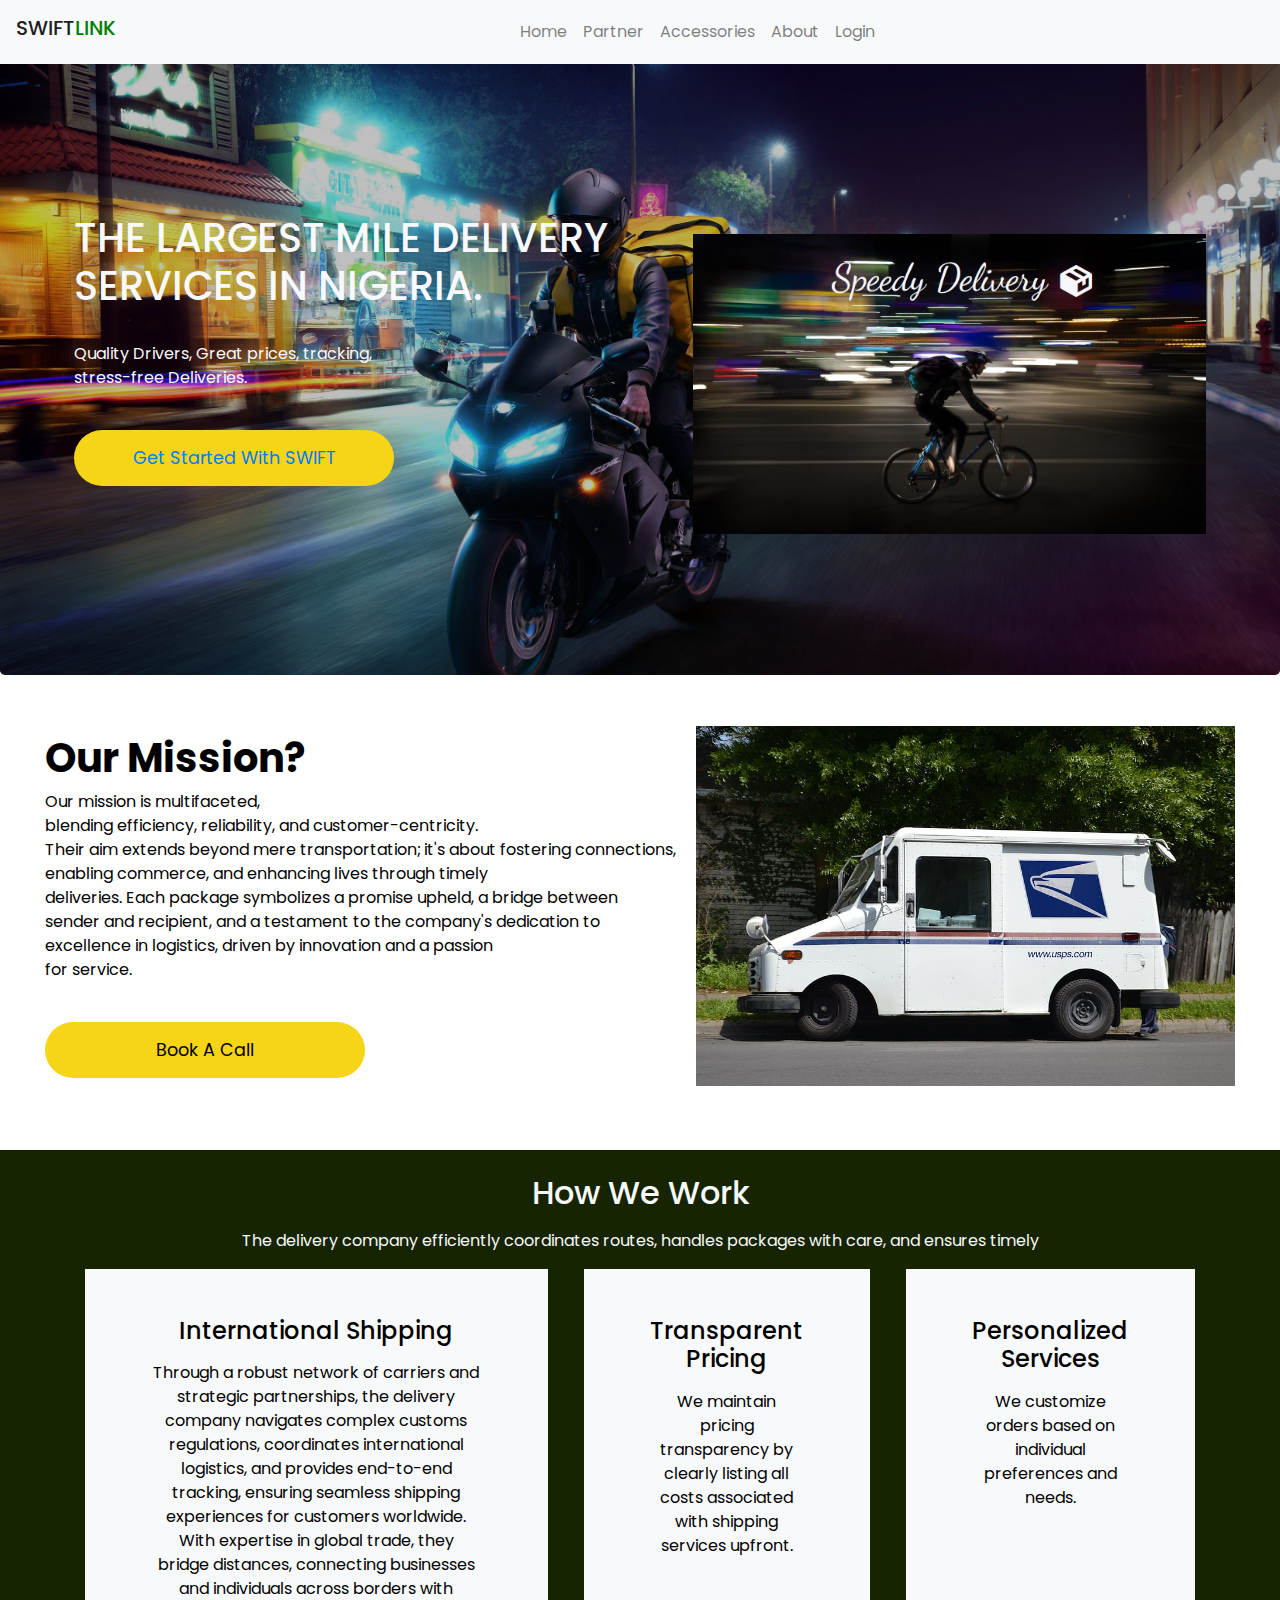
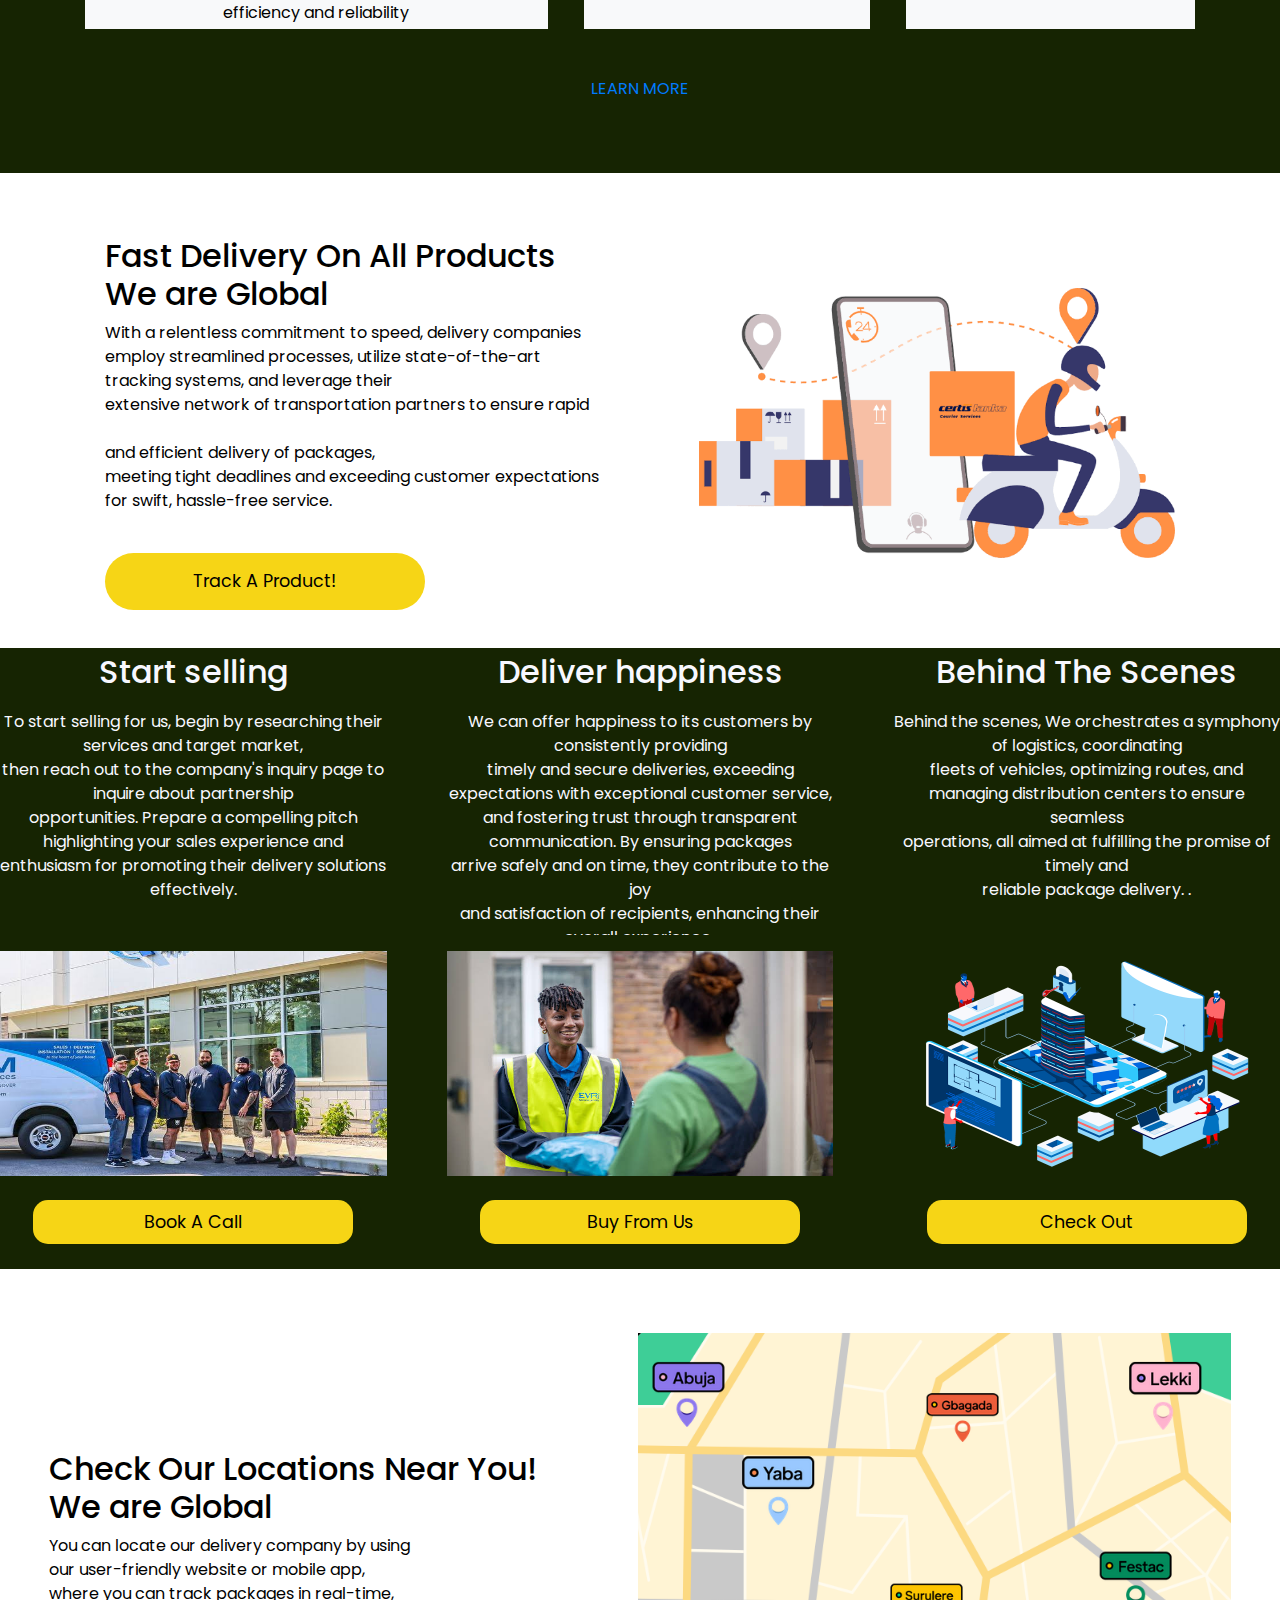
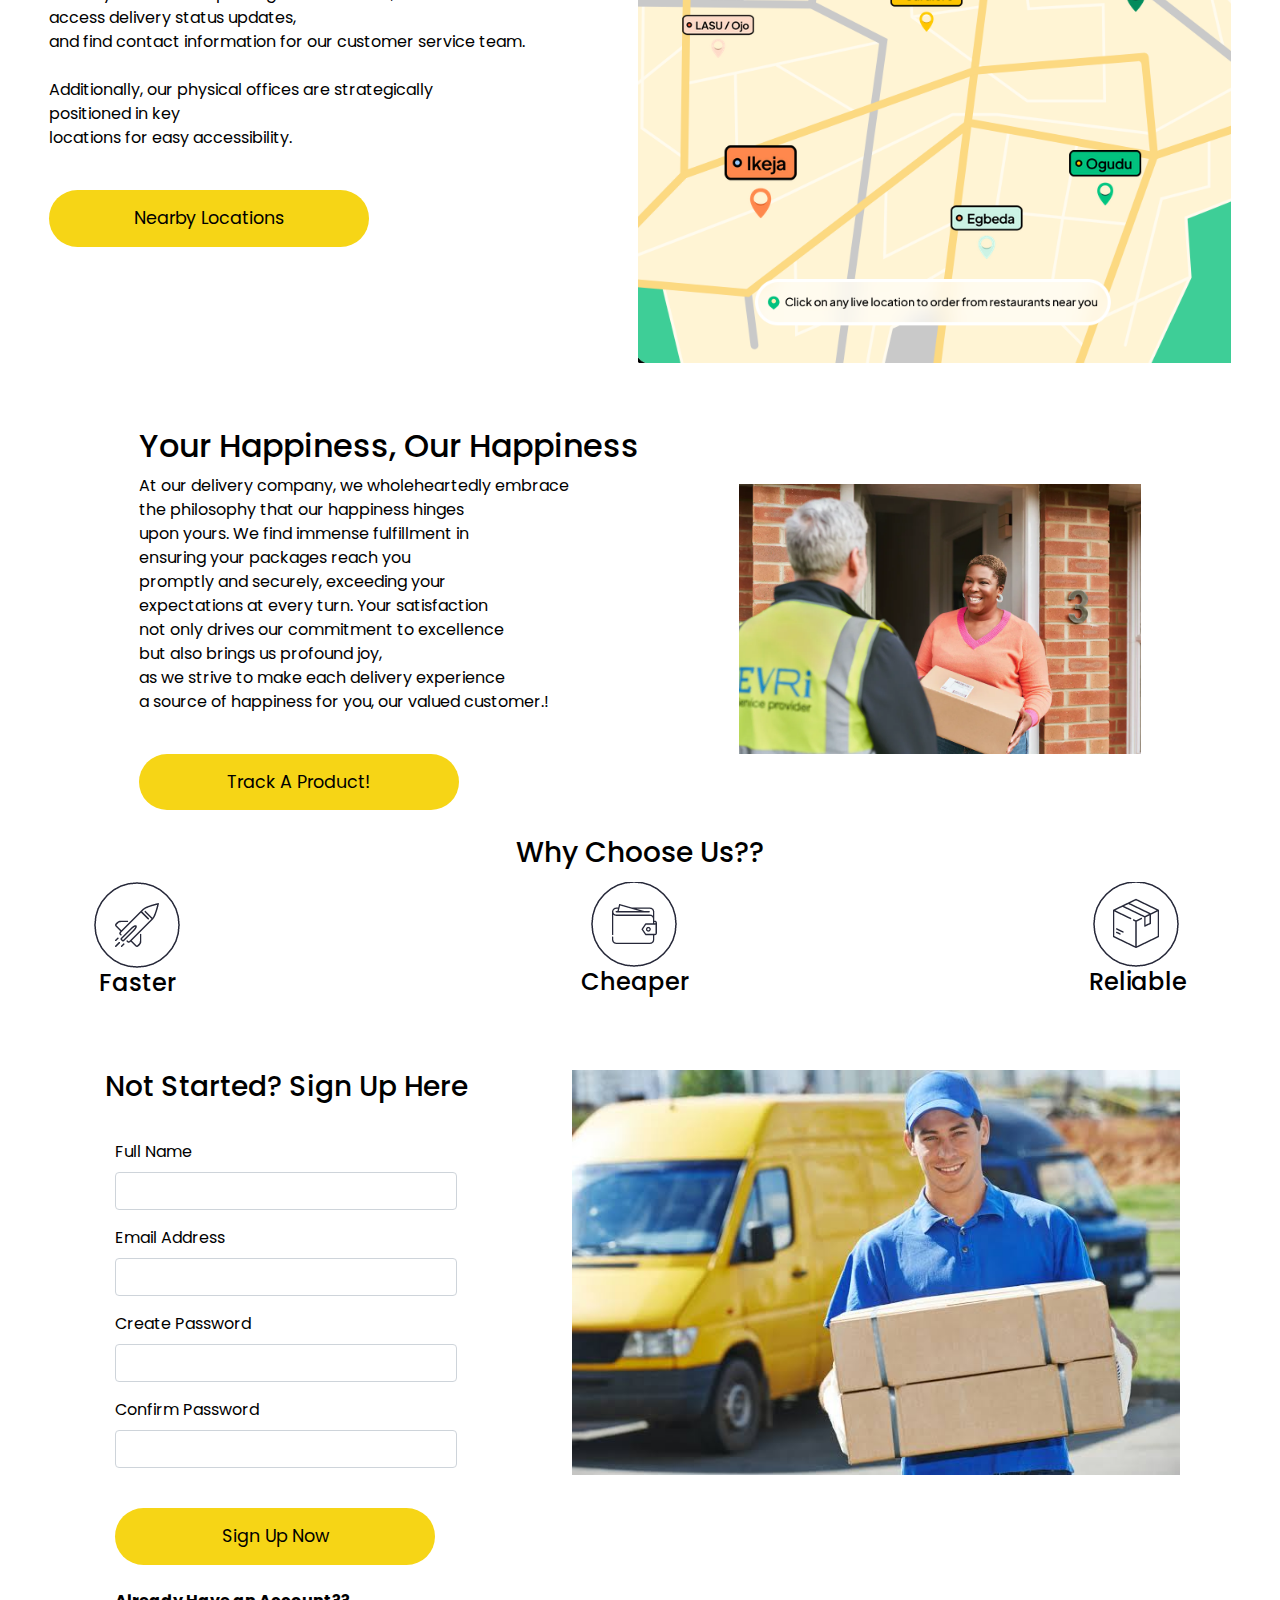
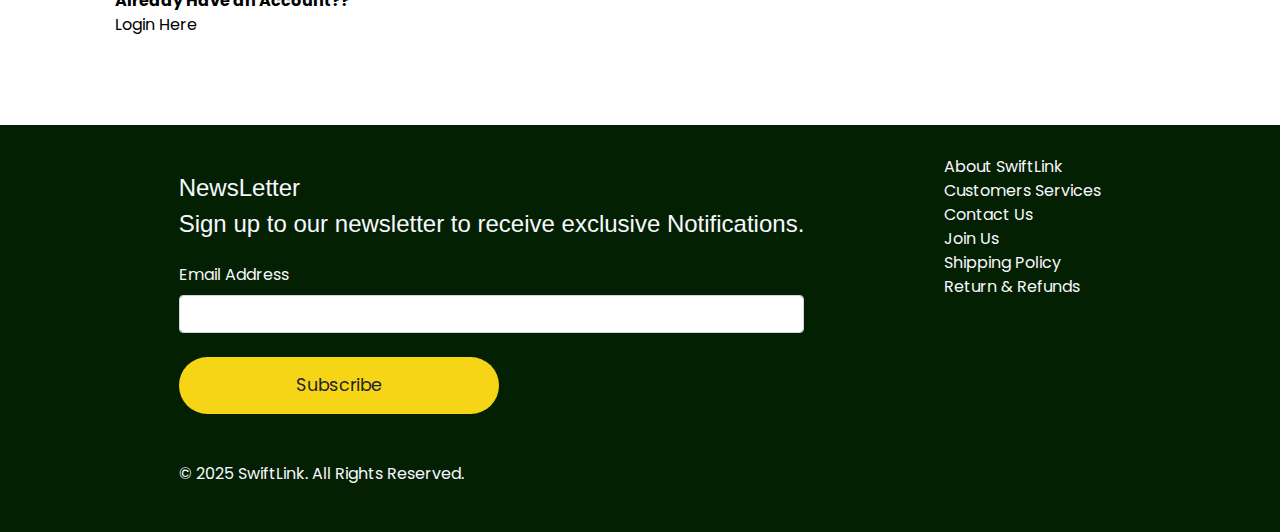
<file: index.html>
<!DOCTYPE html>
<html lang="en">
  <head>
    <meta charset="UTF-8" />
    <meta name="viewport" content="width=device-width, initial-scale=1.0" />
    <link
      rel="stylesheet"
      href="./assets/bootstrap-4.0.0-dist/css/bootstrap.min.css"
    />
    <link rel="stylesheet" href="./assets/css/index.css" />
    <title>SwiftLink</title>

    <style>
      @import url("https://fonts.googleapis.com/css2?family=Poppins:ital,wght@0,100;0,200;0,300;0,400;0,500;0,600;1,100;1,200;1,300;1,400;1,500;1,600&family=Roboto:ital,wght@0,100;0,300;0,400;0,500;1,100;1,300;1,400&display=swap");
    </style>
    <link
      href="https://fonts.googleapis.com/css2?family=Dancing+Script:wght@400;600;700&display=swap"
      rel="stylesheet"
    />
    <link
      rel="stylesheet"
      href="https://cdn.jsdelivr.net/npm/boxicons@latest/css/boxicons.min.css"
    />
    <link
      rel="stylesheet"
      href="https://cdn.jsdelivr.net/npm/swiper@8/swiper-bundle.min.css"
    />
  </head>

  <body>
    <nav class="navbar navbar-expand-md bg-light navbar-light">
      <h3 href="" class="navbar-brand">SWIFT<span class="sack">LINK</span></h3>

      <button
        class="navbar-toggler"
        type="button"
        data-toggle="collapse"
        data-target="#mylinks"
      >
        <span class="navbar-toggler-icon"></span>
      </button>

      <div id="mylinks" class="collapse navbar-collapse justify-content-center">
        <ul class="navbar-nav">
          <li class="nav-item">
            <a href="index.html" class="nav-link">Home</a>
          </li>

          <li class="nav-item">
            <a href="partner.html" class="nav-link">Partner</a>
          </li>

          <li class="nav-item">
            <a href="accesories.html" class="nav-link">Accessories</a>
          </li>

          <li class="nav-item">
            <a href="about.html" class="nav-link">About</a>
          </li>

          <li class="nav-item">
            <a href="login.html" class="nav-link">Login</a>
          </li>
        </ul>
      </div>
    </nav>

    <section class="jumbotron vim" id="delivery">
      <div class="bamaa">
        <h1>
          THE LARGEST MILE DELIVERY <br />
          SERVICES IN NIGERIA.
        </h1>
        <br />
        <p>
          Quality Drivers, Great prices, tracking, <br />
          stress-free Deliveries.
        </p>
        <br />
        <a href="signup.html" class="btn">Get Started With SWIFT</a>
        <!-- <a href="" class="btn2">BOOK A TABLE</a> -->
      </div>
      <div class="img-con">
        <img src="assets/img/truck.jpg" class="ani img-fluid" alt="" />
      </div>
    </section>

    <div class="hero">
      <div class="first">
        <div class="text">
          <h1>
            <b>Our Mission?</b>
          </h1>
          <p>
            Our mission is multifaceted, <br />
            blending efficiency, reliability, and customer-centricity. <br />
            Their aim extends beyond mere transportation; it's about fostering
            connections, <br />
            enabling commerce, and enhancing lives through timely <br />
            deliveries. Each package symbolizes a promise upheld, a bridge
            between <br />sender and recipient, and a testament to the company's
            dedication to <br />
            excellence in logistics, driven by innovation and a passion <br />
            for service.
          </p>
          <br />

          <button class="btn">
            <a href="signup.html">Book A Call</a>
          </button>
        </div>

        <div class="sloth">
          <img src="assets/img/truck1.jpg" alt="" />
        </div>
      </div>
    </div>

    <div class="home">
      <div class="container py-4">
        <div class="text-center text-light">
          <h2>How We Work</h2>

          <p class="my-3">
            The delivery company efficiently coordinates routes, handles
            packages with care, and ensures timely
          </p>
        </div>

        <div class="d-flex place">
          <div class="d-md-block bg-light py-5 text-center work" id="work">
            <p class="h4 mb-3">International Shipping</p>
            <p>
              Through a robust network of carriers and strategic partnerships,
              the delivery company navigates complex customs regulations,
              coordinates international logistics, and provides end-to-end
              tracking, ensuring seamless shipping experiences for customers
              worldwide. With expertise in global trade, they bridge distances,
              connecting businesses and individuals across borders with
              efficiency and reliability
            </p>
          </div>
          <div class="d-md-block bg-light py-5 text-center mx-3 work" id="work">
            <p class="h4 mb-3">Transparent Pricing</p>
            <p>
              We maintain pricing transparency by clearly listing all costs
              associated with shipping services upfront.
            </p>
          </div>
          <div class="d-md-block bg-light py-5 text-center work" id="work">
            <p class="h4 mb-3">Personalized Services</p>
            <p>
              We customize orders based on individual preferences and needs.
            </p>
          </div>
        </div>

        <div class="text-center my-5">
          <a href="about.html">LEARN MORE</a>
        </div>
      </div>
    </div>

    <div class="fast">
      <div class="text">
        <h2>Fast Delivery On All Products <br />We are Global</h2>
        <p>
          With a relentless commitment to speed, delivery companies <br />
          employ streamlined processes, utilize state-of-the-art <br />
          tracking systems, and leverage their <br />
          extensive network of transportation partners to ensure rapid <br />
          <br />

          and efficient delivery of packages, <br />
          meeting tight deadlines and exceeding customer expectations <br />for
          swift, hassle-free service.
        </p>
        <br />

        <button class="btn">
          <a href="signup.html">Track A Product!</a>
        </button>
      </div>

      <div class="dot">
        <img src="assets/img/IMG_1310.PNG" alt="" />
      </div>
    </div>
    <div class="hold">
      <div class="mage">
        <div class="text2">
          <h2>Start selling</h2>
          <p>
            To start selling for us, begin by researching their services and
            target market, <br />
            then reach out to the company's inquiry page to inquire about
            partnership <br />
            opportunities. Prepare a compelling pitch <br />
            highlighting your sales experience and <br />enthusiasm for
            promoting their delivery solutions effectively.
          </p>
        </div>
        <div>
          <img src="assets/img/IMG_1960.JPG" alt="" /><br /><br />
          <button class="btn2 btn">
            <a href="partner.html">Book A Call</a>
          </button>
        </div>
      </div>
      <div class="mage">
        <div class="text2">
          <h2>Deliver happiness</h2>
          <p>
            We can offer happiness to its customers by consistently providing
            <br />
            timely and secure deliveries, exceeding expectations with
            exceptional customer service, <br />
            and fostering trust through transparent communication. By ensuring
            packages <br />arrive safely and on time, they contribute to the joy
            <br />and satisfaction of recipients, enhancing their overall
            experience..
          </p>
        </div>
        <div>
          <img src="assets/img/IMG_1974.JPG" alt="" /><br /><br />
          <button class="btn2 btn">
            <a href="signup.html">Buy From Us</a>
          </button>
        </div>
      </div>

      <div class="mage">
        <div class="text2">
          <h2>Behind The Scenes</h2>
          <p>
            Behind the scenes, We orchestrates a symphony of logistics,
            coordinating <br />fleets of vehicles, optimizing routes, and
            managing distribution centers to ensure seamless <br />
            operations, all aimed at fulfilling the promise of timely and <br />
            reliable package delivery. .
          </p>
        </div>
        <div>
          <img src="assets/img/why-us.png" alt="" /><br /><br />
          <button class="btn2 btn">
            <a href="about.html">Check Out</a>
          </button>
        </div>
      </div>
    </div>
    <div class="fast">
      <div class="text">
        <h2>Check Our Locations Near You! <br />We are Global</h2>
        <p>
          You can locate our delivery company by using <br />
          our user-friendly website or mobile app,<br />
          where you can track packages in real-time, <br />access delivery
          status updates,<br />
          and find contact information for our customer service team. <br />
          <br />

          Additionally, our physical offices are strategically <br />
          positioned in key <br />locations for easy accessibility.
        </p>
        <br />

        <button class="btn">Nearby Locations</button>
      </div>

      <div class="dot1">
        <img src="./assets/img/map.png" alt="" />
      </div>
    </div>

    <div class="fast1">
      <div class="text">
        <h2>Your Happiness, Our Happiness</h2>
        <p>
          At our delivery company, we wholeheartedly embrace <br />
          the philosophy that our happiness hinges <br />
          upon yours. We find immense fulfillment in <br />ensuring your
          packages reach you <br />
          promptly and securely, exceeding your <br />
          expectations at every turn. Your satisfaction <br />
          not only drives our commitment to excellence <br />
          but also brings us profound joy, <br />as we strive to make each
          delivery experience <br />
          a source of happiness for you, our valued customer.!
        </p>
        <br />

        <button class="btn">
          <a href="signup.html">Track A Product!</a>
        </button>
      </div>

      <div class="dot">
        <img src="assets/img/IMG_1973.WEBP" alt="" />
      </div>
    </div>

    <div class="all">
      <h3 class="txt">Why Choose Us??</h3>
      <div class="dunk">
        <div class="don">
          <div>
            <img src="assets/img/fast rocket.png" alt="" />
          </div>
          <div>
            <h4>Faster</h4>
          </div>
        </div>
        <div class="don">
          <div>
            <img src="assets/img/cheaper.png" alt="" />
          </div>
          <div>
            <h4>Cheaper</h4>
          </div>
        </div>
        <div class="don">
          <div>
            <img src="assets/img/reliable.png" alt="" />
          </div>
          <div>
            <h4>Reliable</h4>
          </div>
        </div>
      </div>
    </div>

    <div class="up">
      <div class="sign" id="signup">
        <div class="text1">
          <h3>Not Started? Sign Up Here</h3>
        </div>

        <form action="" class="container" id="form1">
          <div>
            <label for="">Full Name</label>
            <input type="text" class="form-control" />
          </div>
          <div class="mt-3">
            <label for="">Email Address</label>
            <input type="text" class="form-control" />
          </div>
          <div class="mt-3">
            <label for="">Create Password</label>
            <input type="password" class="form-control" />
          </div>
          <div class="mt-3">
            <label for="">Confirm Password</label>
            <input type="password" class="form-control" />
          </div>
          <br />

          <div class="mt-3" id="sgup">
            <div class="sign2">
              <button class="btn" id="heh">
                <a href="signup.html">Sign Up Now</a></button
              ><br /><br />
            </div>

            <strong>Already Have an Account??</strong><br /><span
              ><a href="" style="color: black; text-decoration: none"
                >Login Here</a
              ></span
            >
          </div>
          <br />
        </form>
      </div>
      <img src="./assets/img/IMG_1297.JPG" alt="" />
    </div>
    <footer>
      <div class="news">
        <div class="text7">
          <h4>NewsLetter</h4>
          <h4>Sign up to our newsletter to receive exclusive Notifications.</h4>
        </div>

        <div class="mt-3">
          <label for="">Email Address</label>
          <input type="text" class="form-control" /><br />
        </div>
        <div>
          <button class="btn btn-light">Subscribe</button><br /><br /><br />
          <p class="copy-right">&copy; 2025 SwiftLink. All Rights Reserved.</p>
        </div>
      </div>
      <div class="list">
        <ul>
          <li><a href="about.html">About SwiftLink</a></li>
          <li><a href="signup.html">Customers Services</a></li>
          <li><a href="signup.html">Contact Us</a></li>
          <li><a href="partner.html">Join Us</a></li>
          <li><a href="">Shipping Policy</a></li>
          <li><a href="">Return & Refunds</a></li>
        </ul>
      </div>
    </footer>
    <script src="./assets/bootstrap-4.0.0-dist/js/jquery-3.6.4.min.js"></script>
    <script src="./assets/bootstrap-4.0.0-dist/js/bootstrap.min.js"></script>
  </body>
</html>
</file>
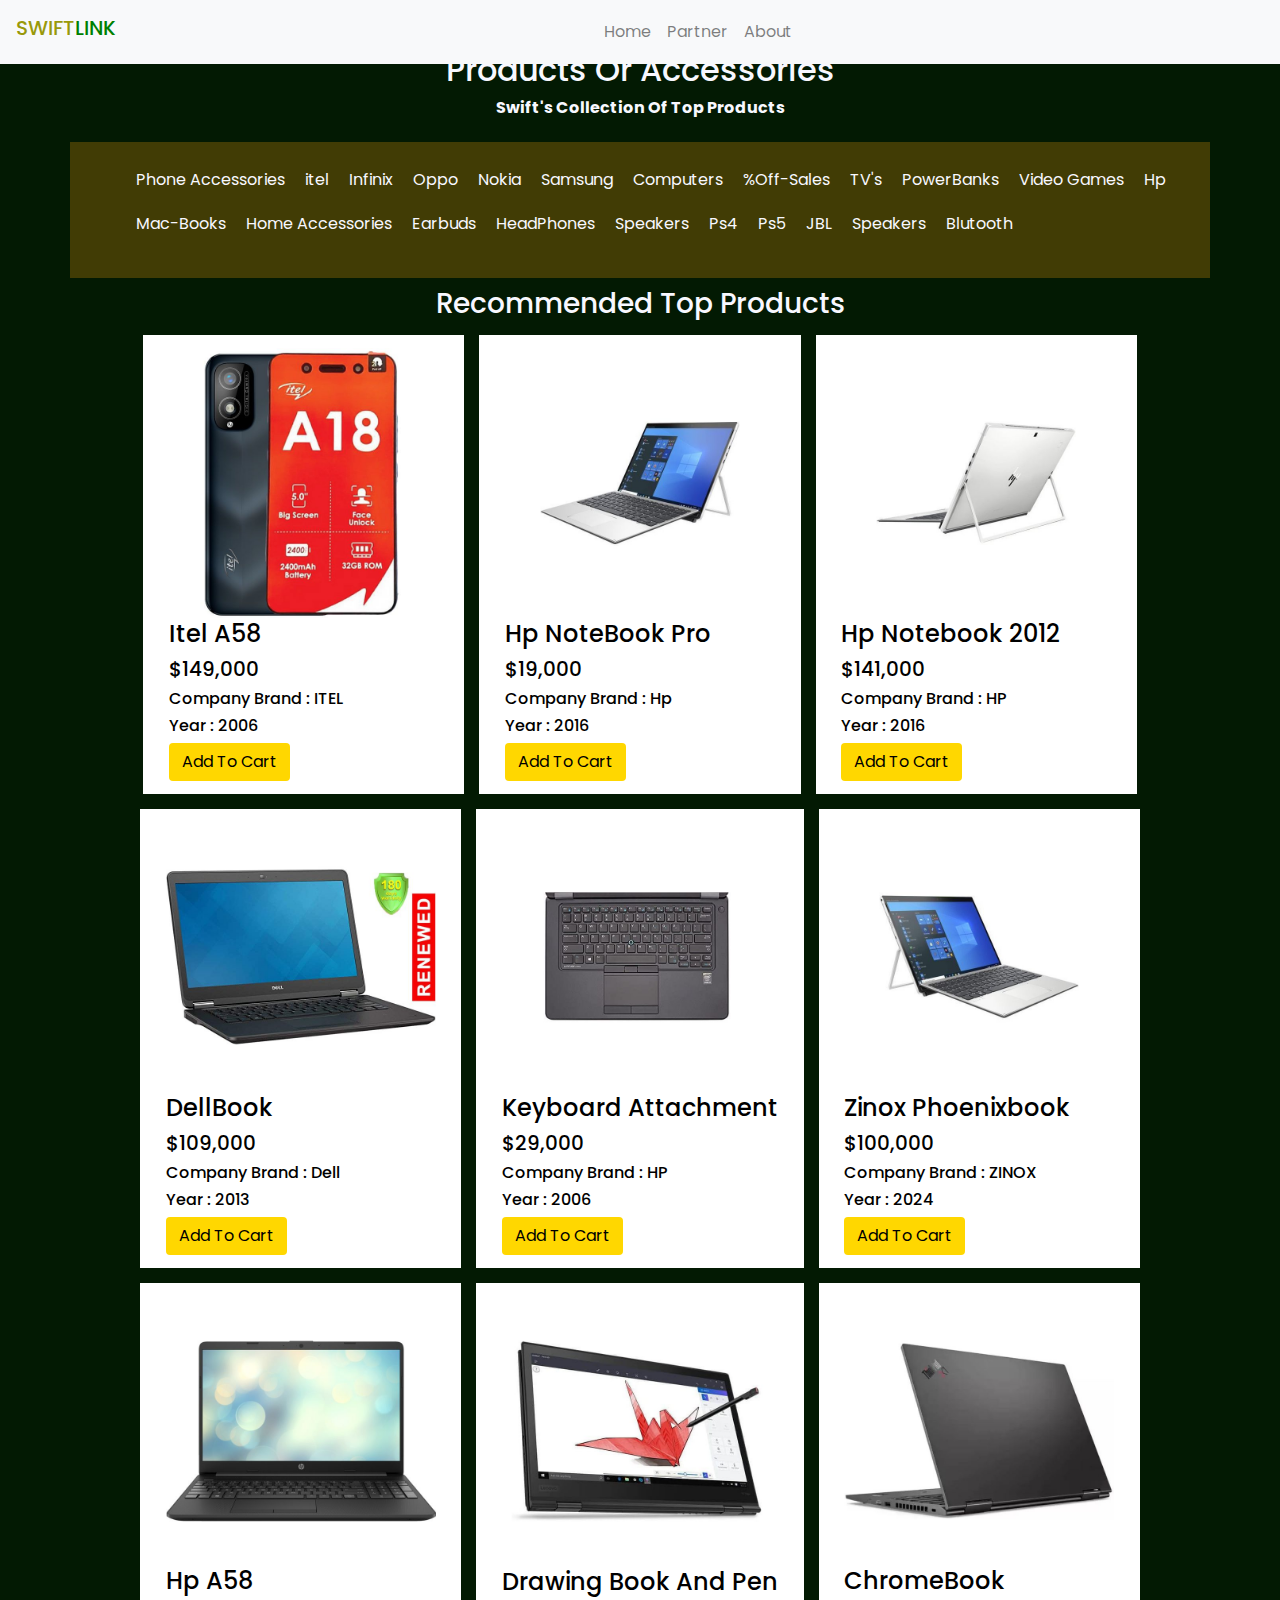
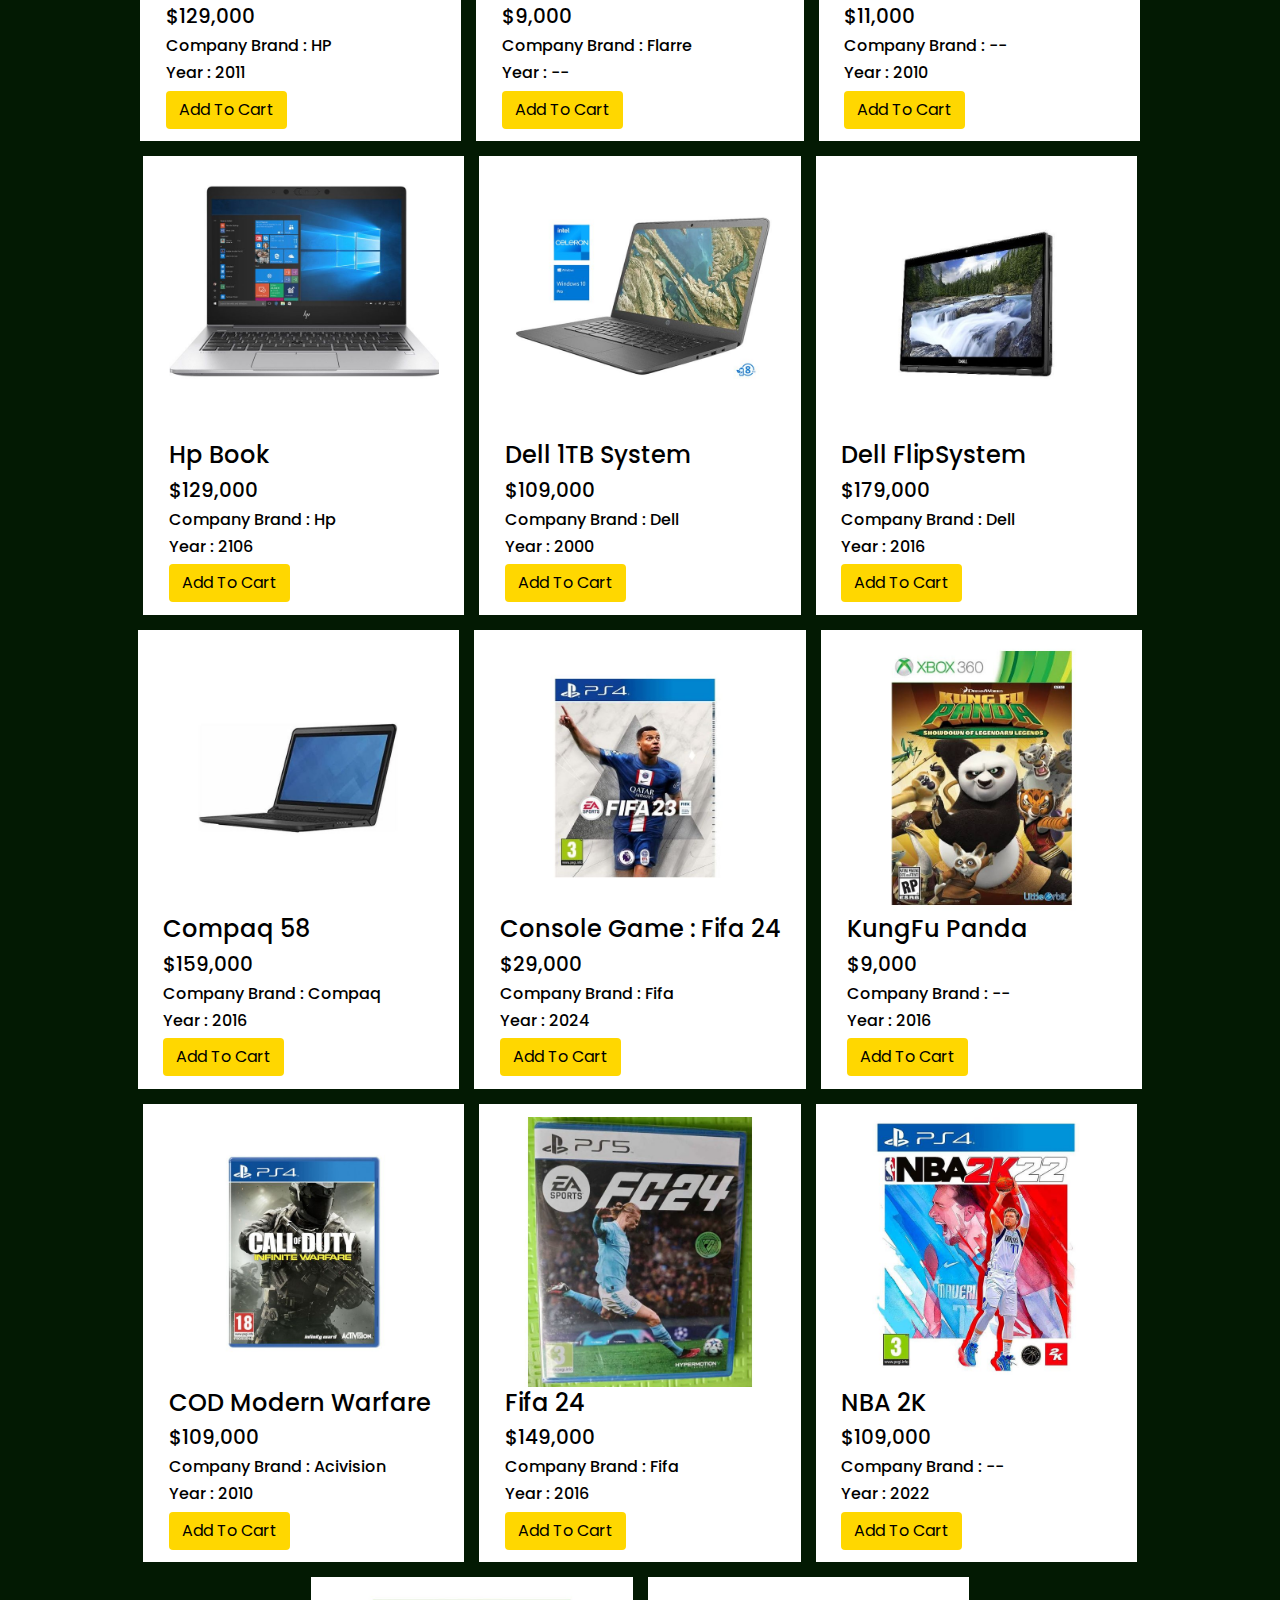
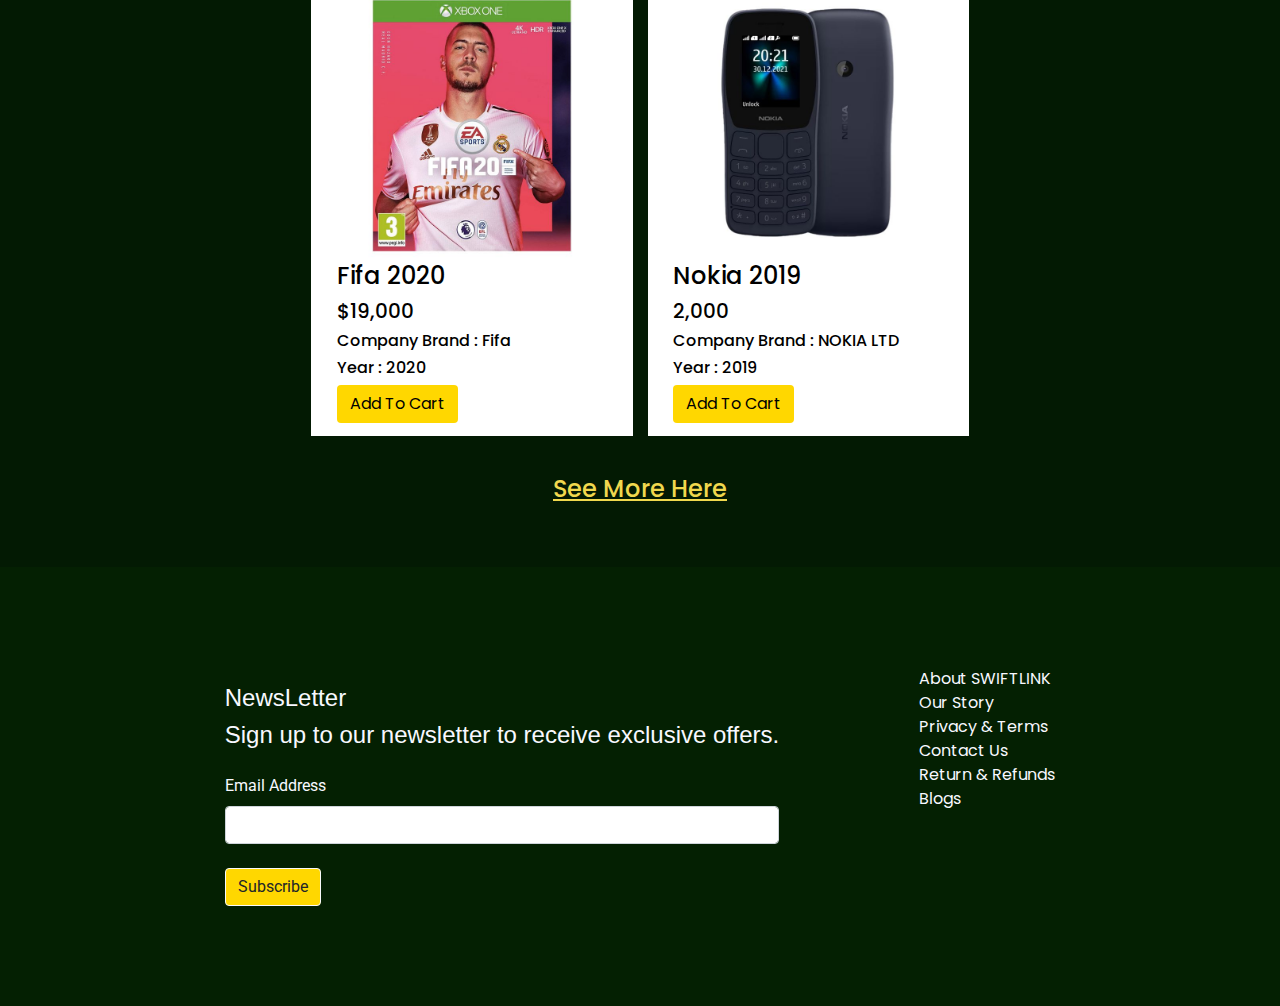
<file: accesories.html>
<!DOCTYPE html>
<html lang="en">
  <head>
    <meta charset="UTF-8" />
    <meta name="viewport" content="width=device-width, initial-scale=1.0" />
    <link
      rel="stylesheet"
      href="./assets/bootstrap-4.0.0-dist/css/bootstrap.min.css"
    />
    <link rel="stylesheet" href="./assets/css/accesories.css" />
    <title>SwiftLink</title>

    <style>
      @import url("https://fonts.googleapis.com/css2?family=Poppins:ital,wght@0,100;0,200;0,300;0,400;0,500;0,600;1,100;1,200;1,300;1,400;1,500;1,600&family=Roboto:ital,wght@0,100;0,300;0,400;0,500;1,100;1,300;1,400&display=swap");
    </style>
    <link
      href="https://fonts.googleapis.com/css2?family=Dancing+Script:wght@400;600;700&display=swap"
      rel="stylesheet"
    />
    <link
      rel="stylesheet"
      href="https://cdn.jsdelivr.net/npm/boxicons@latest/css/boxicons.min.css"
    />
    <link
      rel="stylesheet"
      href="https://cdn.jsdelivr.net/npm/swiper@8/swiper-bundle.min.css"
    />
  </head>

  <body>
    <nav class="navbar navbar-expand-md bg-light navbar-light bama1">
      <h3
        href=""
        class="navbar-brand"
        style="font-family: poppins; color: rgb(153, 153, 10)"
      >
        SWIFT<span class="sack">LINK</span>
      </h3>

      <button
        class="navbar-toggler"
        type="button"
        data-toggle="collapse"
        data-target="#mylinks"
      >
        <span class="navbar-toggler-icon"></span>
      </button>

      <div id="mylinks" class="collapse navbar-collapse justify-content-center">
        <ul class="navbar-nav">
          <li class="nav-item bama">
            <a href="./index.html" class="nav-link" style="font-family: poppins"
              >Home</a
            >
          </li>

          <li class="nav-item">
            <a href="partner.html" class="nav-link" style="font-family: poppins"
              >Partner</a
            >
          </li>

          <li class="nav-item">
            <a href="about.html" class="nav-link" style="font-family: poppins"
              >About</a
            >
          </li>
          </li>
        </ul>
      </div>
    </nav>

    <div class="text">
      <h2>Products Or Accessories</h2>
      <h6><b>Swift's Collection Of Top Products</b></h6>
    </div>

    <div class="cart container">
      <ul class="sly">
        <li><a href="">Phone Accessories</a></li>
        <li><a href="">itel</a></li>
        <li><a href="">Infinix</a></li>
        <li><a href="">Oppo</a></li>
        <li><a href="">Nokia</a></li>
        <li><a href="">Samsung</a></li>
        <li><a href="">Computers</a></li>
        <li><a href="">%Off-Sales</a></li>
        <li><a href="">TV's</a></li>
        <li><a href="">PowerBanks</a></li>
        <li><a href="">Video Games</a></li>
        <li><a href="">Hp</a></li>
        <li><a href="">Mac-Books</a></li>
        <li><a href="">Home Accessories</a></li>
        <li><a href="">Earbuds</a></li>
        <li><a href="">HeadPhones</a></li>
        <li><a href="">Speakers</a></li>
        <li><a href="">Ps4</a></li>
        <li><a href="">Ps5</a></li>
        <li><a href="">JBL</a></li>
        <li><a href="">Speakers</a></li>
        <li><a href="">Blutooth</a></li>
      </ul>
    </div>

    <div class="text">
      <h3>Recommended Top Products</h3>
    </div>
    <div class="prod">
      <div class="phone">
        <img src="./assets/img/Gadjets//IMG_2027.JPG" alt="" />

        <div class="text1">
          <h4>Itel A58</h4>
          <h5>$149,000</h5>
          <h6>Company Brand : ITEL</h6>
          <h6>Year : 2006</h6>
          <button class="btn">
            <a href="/paymentMethod.html">Add To Cart</a>
          </button>
        </div>
      </div>
      <div class="phone">
        <img src="./assets/img/Gadjets/IMG_2001.JPG" alt="" />

        <div class="text1">
          <h4>Hp NoteBook Pro</h4>
          <h5>$19,000</h5>
          <h6>Company Brand : Hp</h6>
          <h6>Year : 2016</h6>
          <button class="btn"><a href="/signup.html">Add To Cart</a></button>
        </div>
      </div>
      <div class="phone">
        <img src="./assets/img/Gadjets/IMG_2002.JPG" alt="" />

        <div class="text1">
          <h4>Hp Notebook 2012</h4>
          <h5>$141,000</h5>
          <h6>Company Brand : HP</h6>
          <h6>Year : 2016</h6>
          <button class="btn"><a href="signup.html">Add To Cart</a></button>
        </div>
      </div>
      <div class="phone">
        <img src="./assets/img/Gadjets/IMG_2003.JPG" alt="" />

        <div class="text1">
          <h4>DellBook</h4>
          <h5>$109,000</h5>
          <h6>Company Brand : Dell</h6>
          <h6>Year : 2013</h6>
          <button class="btn"><a href="signup.html">Add To Cart</a></button>
        </div>
      </div>
      <div class="phone">
        <img src="./assets/img/Gadjets/IMG_2004.JPG" alt="" />

        <div class="text1">
          <h4>Keyboard Attachment</h4>
          <h5>$29,000</h5>
          <h6>Company Brand : HP</h6>
          <h6>Year : 2006</h6>
          <button class="btn"><a href="signup.html">Add To Cart</a></button>
        </div>
      </div>
      <div class="phone">
        <img src="./assets/img/Gadjets/IMG_2005.JPG" alt="" />

        <div class="text1">
          <h4>Zinox Phoenixbook</h4>
          <h5>$100,000</h5>
          <h6>Company Brand : ZINOX</h6>
          <h6>Year : 2024</h6>
          <button class="btn"><a href="signup.html">Add To Cart</a></button>
        </div>
      </div>
      <div class="phone">
        <img src="./assets/img/Gadjets/IMG_2006.JPG" alt="" />

        <div class="text1">
          <h4>Hp A58</h4>
          <h5>$129,000</h5>
          <h6>Company Brand : HP</h6>
          <h6>Year : 2011</h6>
          <button class="btn"><a href="signup.html">Add To Cart</a></button>
        </div>
      </div>
      <div class="phone">
        <img src="./assets/img/Gadjets/IMG_2007.JPG" alt="" />

        <div class="text1">
          <h4>Drawing Book And Pen</h4>
          <h5>$9,000</h5>
          <h6>Company Brand : Flarre</h6>
          <h6>Year : --</h6>
          <button class="btn"><a href="signup.html">Add To Cart</a></button>
        </div>
      </div>
      <div class="phone">
        <img src="./assets/img/Gadjets/IMG_2008.JPG" alt="" />

        <div class="text1">
          <h4>ChromeBook</h4>
          <h5>$11,000</h5>
          <h6>Company Brand : --</h6>
          <h6>Year : 2010</h6>
          <button class="btn"><a href="/signup.html">Add To Cart</a></button>
        </div>
      </div>
      <div class="phone">
        <img src="./assets/img/Gadjets/IMG_2009.JPG" alt="" />

        <div class="text1">
          <h4>Hp Book</h4>
          <h5>$129,000</h5>
          <h6>Company Brand : Hp</h6>
          <h6>Year : 2106</h6>
          <button class="btn"><a href="/signup.html">Add To Cart</a></button>
        </div>
      </div>
      <div class="phone">
        <img src="./assets/img/Gadjets/IMG_2010.JPG" alt="" />

        <div class="text1">
          <h4>Dell 1TB System</h4>
          <h5>$109,000</h5>
          <h6>Company Brand : Dell</h6>
          <h6>Year : 2000</h6>
          <button class="btn"><a href="/signup.html">Add To Cart</a></button>
        </div>
      </div>
      <div class="phone">
        <img src="./assets/img/Gadjets/IMG_2011.JPG" alt="" />

        <div class="text1">
          <h4>Dell FlipSystem</h4>
          <h5>$179,000</h5>
          <h6>Company Brand : Dell</h6>
          <h6>Year : 2016</h6>
          <button class="btn"><a href="/signup.html">Add To Cart</a></button>
        </div>
      </div>
      <div class="phone">
        <img src="./assets/img/Gadjets/IMG_2012.JPG" alt="" />

        <div class="text1">
          <h4>Compaq 58</h4>
          <h5>$159,000</h5>
          <h6>Company Brand : Compaq</h6>
          <h6>Year : 2016</h6>
          <button class="btn"><a href="/signup.html">Add To Cart</a></button>
        </div>
      </div>
      <div class="phone">
        <img src="./assets/img/Gadjets/IMG_2013.JPG" alt="" />

        <div class="text1">
          <h4>Console Game : Fifa 24</h4>
          <h5>$29,000</h5>
          <h6>Company Brand : Fifa</h6>
          <h6>Year : 2024</h6>
          <button class="btn"><a href="/signup.html">Add To Cart</a></button>
        </div>
      </div>
      <div class="phone">
        <img src="./assets/img/Gadjets/IMG_2014.JPG" alt="" />

        <div class="text1">
          <h4>KungFu Panda</h4>
          <h5>$9,000</h5>
          <h6>Company Brand : --</h6>
          <h6>Year : 2016</h6>
          <button class="btn"><a href="/signup.html">Add To Cart</a></button>
        </div>
      </div>
      <div class="phone">
        <img src="./assets/img/Gadjets/IMG_2015.JPG" alt="" />

        <div class="text1">
          <h4>COD Modern Warfare</h4>

          <h5>$109,000</h5>
          <h6>Company Brand : Acivision</h6>
          <h6>Year : 2010</h6>
          <button class="btn"><a href="/signup.html">Add To Cart</a></button>
        </div>
      </div>
      <div class="phone">
        <img src="./assets/img/Gadjets/IMG_2016.JPG" alt="" />

        <div class="text1">
          <h4>Fifa 24</h4>
          <h5>$149,000</h5>
          <h6>Company Brand : Fifa</h6>
          <h6>Year : 2016</h6>
          <button class="btn"><a href="/signup.html">Add To Cart</a></button>
        </div>
      </div>
      <div class="phone">
        <img src="./assets/img/Gadjets/IMG_2017.JPG" alt="" />

        <div class="text1">
          <h4>NBA 2K</h4>
          <h5>$109,000</h5>
          <h6>Company Brand : --</h6>
          <h6>Year : 2022</h6>
          <button class="btn"><a href="/signup.html">Add To Cart</a></button>
        </div>
      </div>
      <div class="phone">
        <img src="./assets/img/Gadjets/IMG_2018.JPG" alt="" />

        <div class="text1">
          <h4>Fifa 2020</h4>
          <h5>$19,000</h5>
          <h6>Company Brand : Fifa</h6>
          <h6>Year : 2020</h6>
          <button class="btn"><a href="/signup.html">Add To Cart</a></button>
        </div>
      </div>
      <div class="phone">
        <img src="./assets/img/Gadjets/IMG_2019.JPG" alt="" />

        <div class="text1">
          <h4>Nokia 2019</h4>
          <h5>2,000</h5>
          <h6>Company Brand : NOKIA LTD</h6>
          <h6>Year : 2019</h6>
          <button class="btn"><a href="/signup.html">Add To Cart</a></button>
        </div>
      </div>
    </div>

    <div class="text2">
      <h4 style="color: rgb(240, 216, 78); text-decoration: underline">
        See More Here
      </h4>
    </div>
  </body>
  <footer>
    <div class="news">
      <div class="text7">
        <h4>NewsLetter</h4>
        <h4>Sign up to our newsletter to receive exclusive offers.</h4>
      </div>

      <div class="mt-3">
        <label for="">Email Address</label>
        <input type="text" class="form-control" /><br />
      </div>
      <div>
        <button class="btn btn-light">Subscribe</button>
      </div>
      <div class="icons"></div>
    </div>
    <div class="list">
      <ul>
        <li><a href="">About SWIFTLINK</a></li>
        <li><a href="">Our Story</a></li>
        <li><a href="">Privacy & Terms</a></li>
        <li><a href="">Contact Us</a></li>
        <li><a href="">Return & Refunds</a></li>
        <li><a href="">Blogs</a></li>
      </ul>
    </div>
  </footer>
  <script src="https://cdn.jsdelivr.net/npm/bootstrap@5.2.0-beta1/dist/js/bootstrap.bundle.min.js"></script>
</html>
</file>
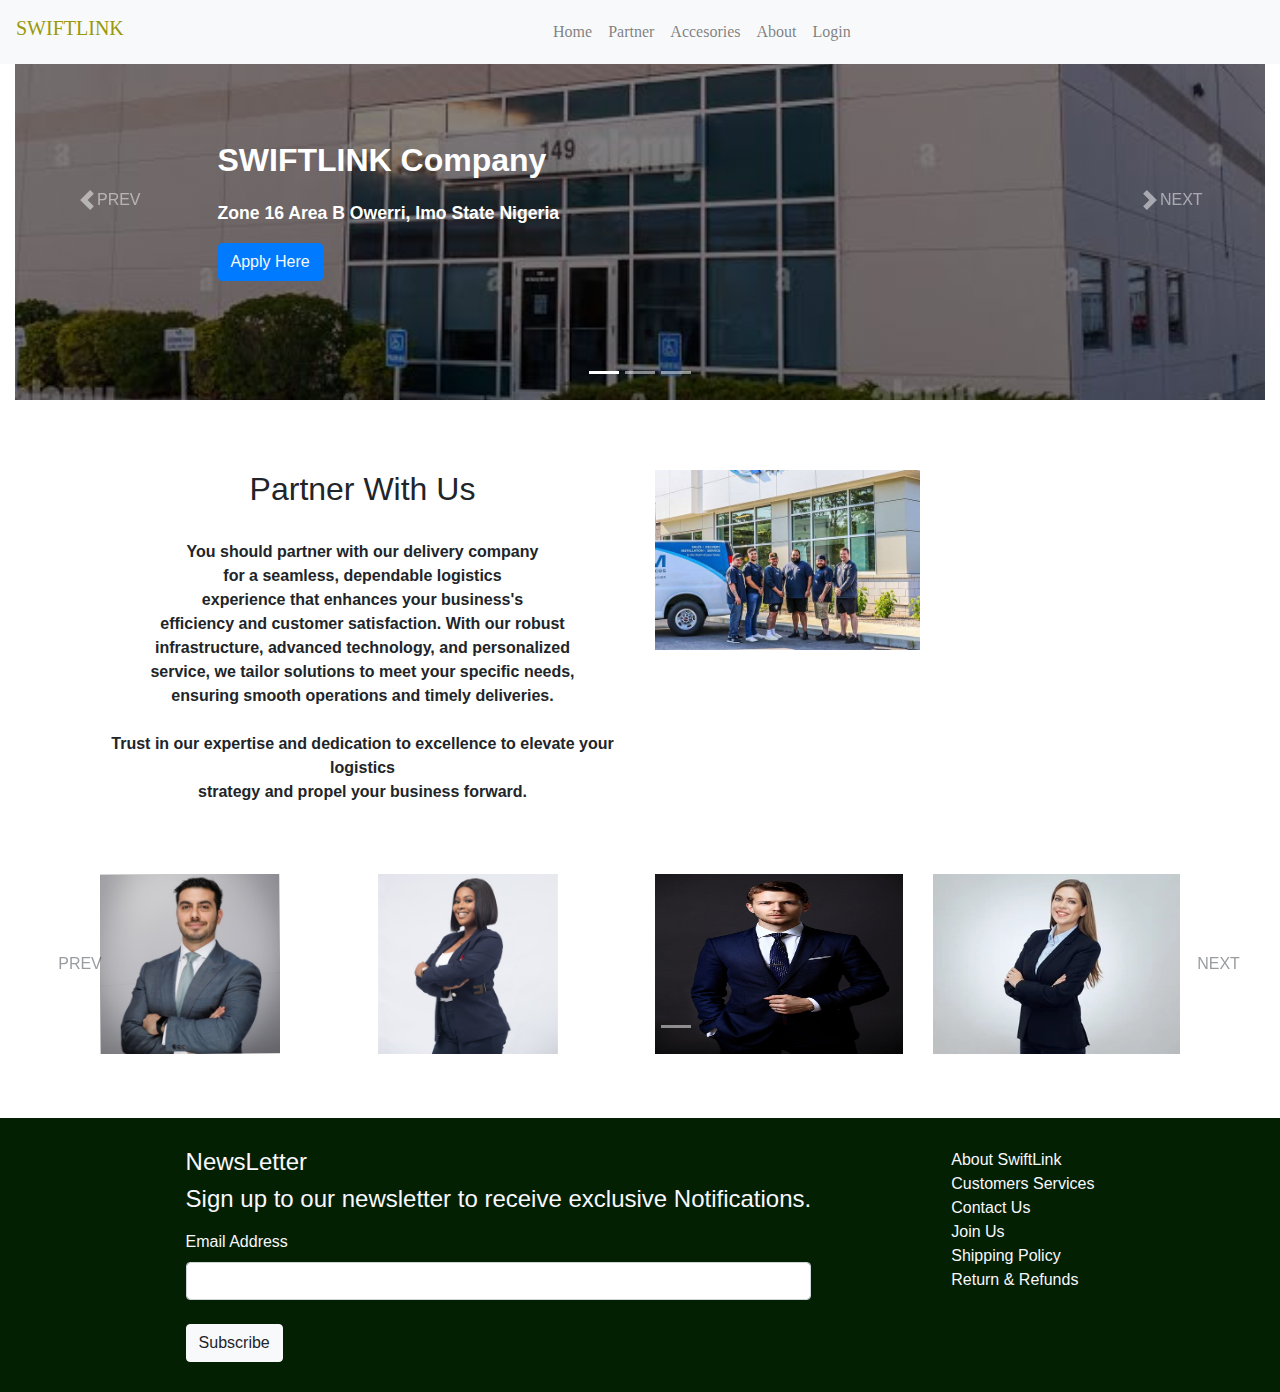
<file: partner.html>
<!DOCTYPE html>
<html lang="en">
  <head>
    <meta charset="UTF-8" />
    <meta name="viewport" content="width=device-width, initial-scale=1.0" />
    <link
      rel="stylesheet"
      href="./assets/bootstrap-4.0.0-dist/css/bootstrap.min.css"
    />
    <link rel="stylesheet" href="./assets/css/partner.css" />
    <title>SWIFTLINK Locations</title>
  </head>
  <body>
    <nav class="navbar navbar-expand-md bg-light navbar-light bama1">
      <h3
        href=""
        class="navbar-brand"
        style="font-family: poppins; color: rgb(153, 153, 10)"
      >
        SWIFT<span class="sack">LINK</span>
      </h3>

      <button
        class="navbar-toggler"
        type="button"
        data-toggle="collapse"
        data-target="#mylinks"
      >
        <span class="navbar-toggler-icon"></span>
      </button>

      <div id="mylinks" class="collapse navbar-collapse justify-content-center">
        <ul class="navbar-nav">
          <li class="nav-item bama">
            <a href="index.html" class="nav-link" style="font-family: poppins"
              >Home</a
            >
          </li>

          <li class="nav-item">
            <a href="partner.html" class="nav-link" style="font-family: poppins"
              >Partner</a
            >
          </li>

          <li class="nav-item">
            <a
              href="./accesories.html"
              class="nav-link"
              style="font-family: poppins"
              >Accesories</a
            >
          </li>

          <li class="nav-item">
            <a href="about.html" class="nav-link" style="font-family: poppins"
              >About</a
            >
          </li>

          <li class="nav-item">
            <a href="login.html" class="nav-link" style="font-family: poppins"
              >Login</a
            >
          </li>
        </ul>
      </div>
    </nav>
    <div class="container-fluid">
      <section id="demo" class="carousel slide">
        <!-- indicators -->
        <ul class="carousel-indicators">
          <li data-target="#demo" data-slide-to="0" class="active"></li>
          <li data-target="#demo" data-slide-to="1"></li>
          <li data-target="#demo" data-slide-to="2"></li>
        </ul>

        <!-- slide show images -->

        <div class="carousel-inner">
          <div class="carousel-item active first">
            <div class="carousel-caption">
              <div style="float: left; margin-bottom: 10%; text-align: left">
                <p style="font-size: 2em; font-weight: bolder">
                  SWIFTLINK Company
                </p>
                <p style="font-size: 1.1em; font-weight: bolder">
                  Zone 16 Area B Owerri, Imo State Nigeria
                </p>
                <div class="cent">
                  <a href="partner1.html" class="btn btn-primary text-light"
                    >Apply Here</a
                  >
                </div>
              </div>
            </div>
          </div>
          <div class="carousel-item second">
            <div class="carousel-caption">
              <div style="float: left; margin-bottom: 10%; text-align: left">
                <p style="font-size: 2em; font-weight: bolder">
                  SWIFTLINK Company
                </p>
                <p style="font-size: 1.1em; font-weight: bolder">
                  No. 5 Gvt.Stadium Okum, Enugu State Nigeria
                </p>
                <div>
                  <a href="partner2.html" class="btn btn-primary text-light"
                    >Apply Here</a
                  >
                </div>
              </div>
            </div>
          </div>
          <div class="carousel-item third">
            <div class="carousel-caption">
              <div style="float: left; margin-bottom: 10%; text-align: left">
                <p style="font-size: 2em; font-weight: bolder">
                  SWIFTLINK Company
                </p>
                <p style="font-size: 1.1em; font-weight: bolder">
                  58 Area D, New Owerri, Imo State Nigeria
                </p>
                <div>
                  <a href="partner3.html" class="btn btn-primary text-light"
                    >Apply Here</a
                  >
                </div>
              </div>
            </div>
          </div>
        </div>

        <!-- left and right controls -->
        <a href="#demo" class="carousel-control-prev" data-slide="prev">
          <span class="carousel-control-prev-icon"></span>PREV
        </a>

        <a href="#demo" class="carousel-control-next" data-slide="next">
          <span class="carousel-control-next-icon"></span>NEXT
        </a>
      </section>
    </div>

    <div>
      <div class="container">
        <div class="row" style="margin: 70px 0">
          <div class="col-md-6 text-center">
            <h2>Partner With Us</h2>
            <br />
            <strong>
              You should partner with our delivery company <br />
              for a seamless, dependable logistics <br />
              experience that enhances your business's <br />
              efficiency and customer satisfaction. With our robust <br />
              infrastructure, advanced technology, and personalized <br />
              service, we tailor solutions to meet your specific needs, <br />
              ensuring smooth operations and timely deliveries. <br />
              <br />
              Trust in our expertise and dedication to excellence to elevate
              your logistics <br />
              strategy and propel your business forward.
            </strong>
          </div>
          <div class="col-md-5">
            <img src="assets/img/IMG_1960.JPG" alt="" class="img-fluid" />
          </div>
        </div>
      </div>
    </div>

    <div class="container-fluid">
      <section id="tech" class="carousel slide container">
        <!-- indicators -->
        <ul class="carousel-indicators">
          <li data-target="#tech" data-slide-to="0" class="active"></li>
          <li data-target="#tech" data-slide-to="1"></li>
          <li data-target="#tech" data-slide-to="2"></li>
        </ul>

        <!-- slide show images -->

        <div class="carousel-inner">
          <div class="carousel-item active">
            <div class="">
              <div class="container">
                <div class="row g-3">
                  <div class="col-md-3">
                    <img
                      src="./assets/img/delivery partner1.jpeg"
                      alt=""
                      class="img-fluid"
                    />
                  </div>
                  <div class="col-md-3 one">
                    <img
                      src="./assets/img/delivery partner2.jpeg"
                      alt=""
                      class="img-fluid two"
                    />
                  </div>
                  <div class="col-md-3">
                    <img
                      src="./assets/img/delivery partner3.jpeg"
                      alt=""
                      width="250px"
                      height="250vh"
                      class="three"
                    />
                  </div>
                  <div class="col-md-3">
                    <img
                      src="./assets/img/delivery partner51.jpeg"
                      alt=""
                      width="400px"
                      height="250vh"
                      class="four"
                    /> 
                  </div>
                </div>
              </div>
            </div>
          </div>
          <div class="carousel-item">
            <div class="">
              <div class="container">
                <div class="row g-3">
                  <div class="col-md-3">
                    <img
                      src="./assets/img/delivery partner1.jpeg"
                      alt=""
                      class="img-fluid four"
                    />
                  </div>
                  <div class="col-md-3">
                    <img
                      src="./assets/img/delivery partner2.jpeg"
                      alt=""
                      class="img-fluid"
                    />
                  </div>
                  <div class="col-md-3">
                    <img
                      src="./assets/img/delivery partner3.jpeg"
                      alt=""
                      width="250px"
                      height="250vh"
                      class="four"
                    />
                  </div>
                  <div class="col-md-3">
                    <img
                      src="./assets/img/delivery partner51.jpeg"
                      alt=""
                      width="400px"
                      height="250vh"
                      class="four"
                    />
                  </div>
                </div>
              </div>
            </div>
          </div>
          <div class="carousel-item">
            <div class="">
              <div class="container">
                <div class="row g-3">
                  <div class="col-md-3">
                    <img
                      src="./assets/img/delivery partner1.jpeg"
                      alt=""
                      class="img-fluid four"
                    />
                  </div>
                  <div class="col-md-3">
                    <img
                      src="./assets/img/delivery partner2.jpeg"
                      alt=""
                      class="img-fluid four"
                    />
                  </div>
                  <div class="col-md-3">
                    <img
                      src="./assets/img/delivery partner3.jpeg"
                      alt=""
                      width="250px"
                      height="250vh"
                      class="four"
                    />
                  </div>
                  <div class="col-md-3">
                    <img
                      src="./assets/img/delivery partner51.jpeg"
                      alt=""
                      width="400px"
                      height="250vh"
                    />
                  </div>
                </div>
              </div>
            </div>
          </div>
        </div>

        <!-- left and right controls -->
        <a
          href="#tech"
          class="carousel-control-prev text-dark"
          data-slide="prev"
        >
          <span
            class="carousel-control-prev-icon"
            style="margin-left: -100%"
          ></span
          >PREV
        </a>

        <a
          href="#tech"
          class="carousel-control-next text-dark"
          data-slide="next"
        >
          <span
            class="carousel-control-next-icon bg-dark"
            style="margin-right: 110%"
          ></span
          >NEXT
        </a>
      </section>
    </div>
    <footer>
      <div class="news">
        <div class="text7">
          <h4>NewsLetter</h4>
          <h4>Sign up to our newsletter to receive exclusive Notifications.</h4>
        </div>

        <div class="mt-3">
          <label for="">Email Address</label>
          <input type="text" class="form-control" /><br />
        </div>
        <div>
          <button class="btn btn-light">Subscribe</button>
        </div>
        <div class="icons"></div>
      </div>
      <div class="list">
        <ul>
          <li><a href="about.html">About SwiftLink</a></li>
          <li><a href="signup.html">Customers Services</a></li>
          <li><a href="signup.html">Contact Us</a></li>
          <li><a href="partner.html">Join Us</a></li>
          <li><a href="">Shipping Policy</a></li>
          <li><a href="">Return & Refunds</a></li>
        </ul>
      </div>
    </footer>

    <script src="./assets/bootstrap-4.0.0-dist/js/jquery-3.6.4.min.js"></script>
    <script src="./assets/bootstrap-4.0.0-dist/js/bootstrap.min.js"></script>
  </body>
</html>
</file>
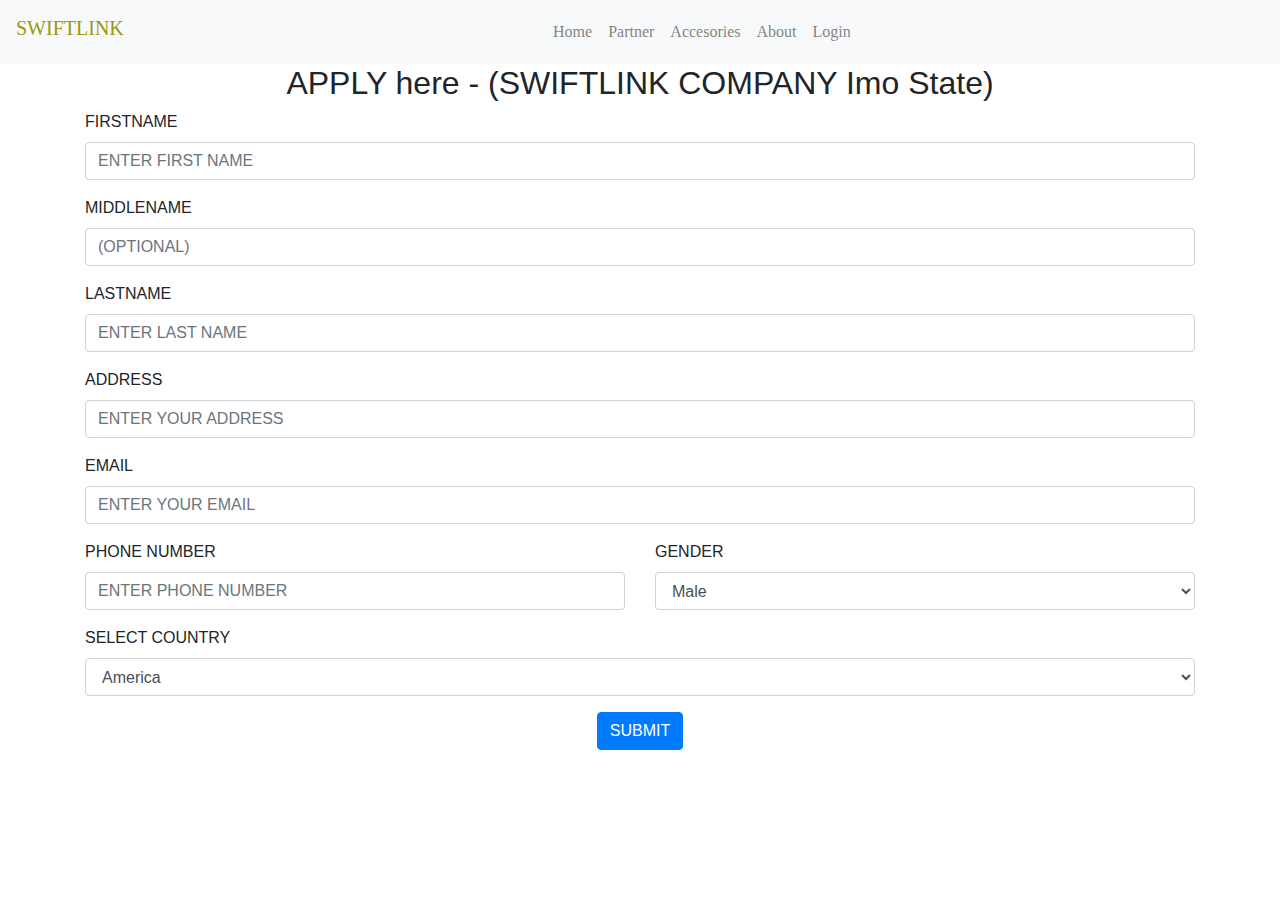
<file: partner1.html>
<!DOCTYPE html>
<html lang="en">
  <head>
    <meta charset="UTF-8" />
    <meta name="viewport" content="width=device-width, initial-scale=1.0" />
    <link
      rel="stylesheet"
      href="./assets/bootstrap-4.0.0-dist/css/bootstrap.min.css"
    />
    <title>Partners</title>
  </head>

  <body>
    <nav class="navbar navbar-expand-md bg-light navbar-light bama1">
      <h3
        href=""
        class="navbar-brand"
        style="font-family: poppins; color: rgb(153, 153, 10)"
      >
        SWIFT<span class="sack">LINK</span>
      </h3>

      <button
        class="navbar-toggler"
        type="button"
        data-toggle="collapse"
        data-target="#mylinks"
      >
        <span class="navbar-toggler-icon"></span>
      </button>

      <div id="mylinks" class="collapse navbar-collapse justify-content-center">
        <ul class="navbar-nav">
          <li class="nav-item bama">
            <a href="" class="nav-link" style="font-family: poppins">Home</a>
          </li>

          <li class="nav-item">
            <a href="partner.html" class="nav-link" style="font-family: poppins"
              >Partner</a
            >
          </li>

          <li class="nav-item">
            <a
              href="./accesories.html"
              class="nav-link"
              style="font-family: poppins"
              >Accesories</a
            >
          </li>

          <li class="nav-item">
            <a href="about.html" class="nav-link" style="font-family: poppins"
              >About</a
            >
          </li>

          <li class="nav-item">
            <a href="login.html" class="nav-link" style="font-family: poppins"
              >Login</a
            >
          </li>
        </ul>
      </div>
    </nav>

    <div class="container">
      <h2 class="text-center">APPLY here - (SWIFTLINK COMPANY Imo State)</h2>

      <form action="" class="form myform">
        <div class="form-group">
          <label for="">FIRSTNAME</label>
          <input
            type="text"
            class="form-control"
            placeholder="ENTER FIRST NAME"
          />
        </div>

        <div class="form-group">
          <label for="">MIDDLENAME</label>
          <input type="text" class="form-control" placeholder="(OPTIONAL)" />
        </div>

        <div class="form-group">
          <label for="">LASTNAME</label>
          <input
            type="text"
            class="form-control"
            placeholder="ENTER LAST NAME"
          />
        </div>

        <div class="form-group">
          <label for="">ADDRESS</label>
          <input
            type="text"
            class="form-control"
            placeholder="ENTER YOUR ADDRESS"
          />
        </div>

        <div class="form-group">
          <label for="">EMAIL</label>
          <input
            type="text"
            class="form-control"
            placeholder="ENTER YOUR EMAIL"
          />
        </div>
        <div class="row">
          <div class="col-md-6">
            <div class="form-group">
              <label for="">PHONE NUMBER</label>
              <input
                type="text"
                class="form-control"
                placeholder="ENTER PHONE NUMBER"
              />
            </div>
          </div>

          <div class="col-md-6">
            <div class="form-group">
              <label for="">GENDER</label>
              <select name="" id="" class="form-control">
                <option value="">Male</option>
                <option value="">Female</option>
              </select>
            </div>
          </div>
        </div>
        <div class="form-group">
          <label for="">SELECT COUNTRY</label>
          <select name="" id="" class="form-control">
            <option value="">America</option>
            <option value="">Dubi</option>
            <option value="">Nigeria</option>
            <option value="">Russia</option>
          </select>
        </div>
        <div class="form-group text-center">
          <a href="" class="btn btn-primary">SUBMIT</a>
        </div>
      </form>
    </div>

    <script src="./assets/bootstrap-4.0.0-dist/js/jquery-3.6.4.min.js"></script>
    <script src="./assets/bootstrap-4.0.0-dist/js/bootstrap.min.js"></script>
  </body>
</html>
</file>
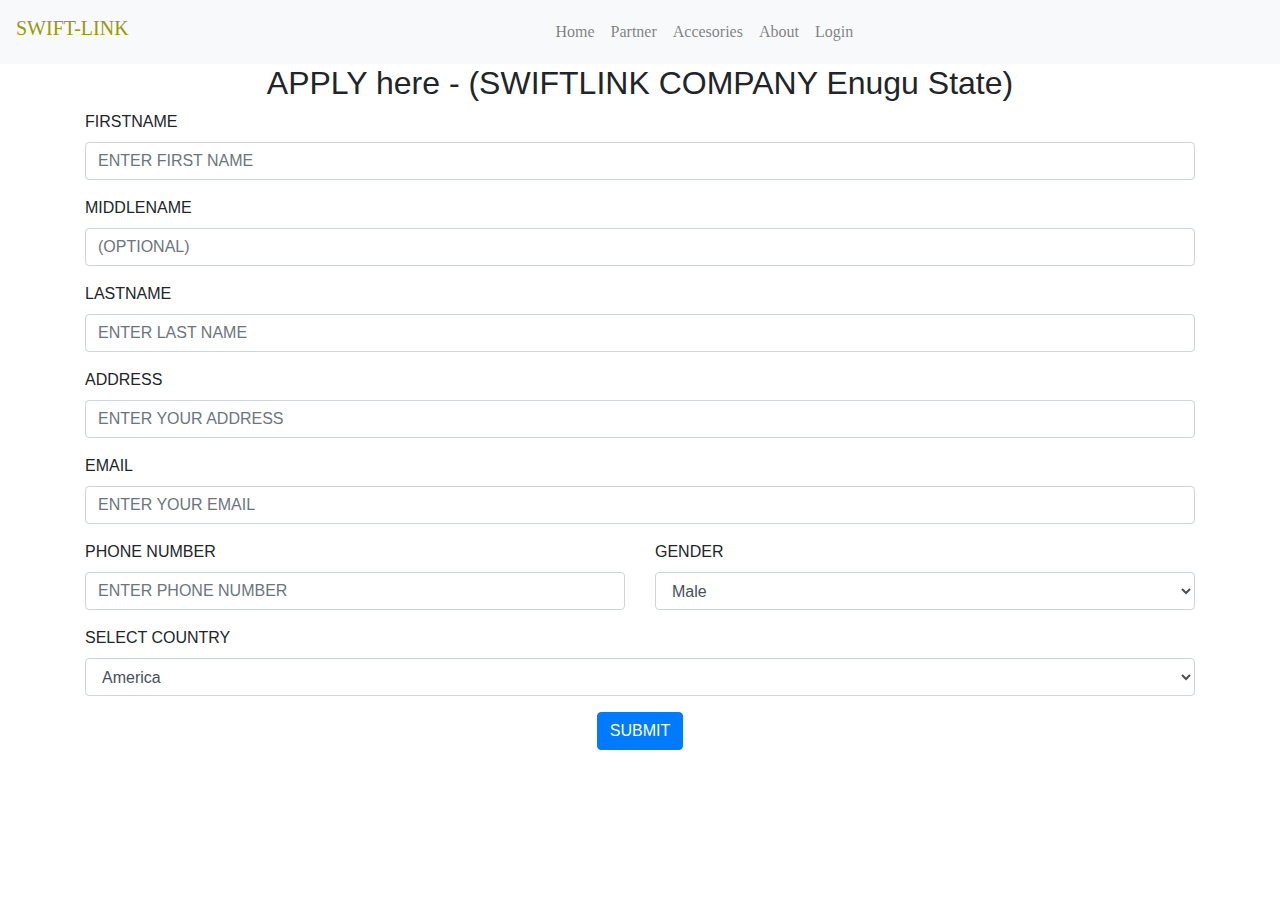
<file: partner2.html>
<!DOCTYPE html>
<html lang="en">

<head>
    <meta charset="UTF-8">
    <meta name="viewport" content="width=device-width, initial-scale=1.0">
    <link rel="stylesheet" href="./assets/bootstrap-4.0.0-dist/css/bootstrap.min.css">
    <title>PARTNERS</title>
</head>

<body>
    <nav class="navbar navbar-expand-md bg-light navbar-light bama1">
        <h3 href="" class="navbar-brand" style="font-family: poppins; color:rgb(153, 153, 10);">SWIFT<span
                class="sack">-LINK</span></h3>

        <button class="navbar-toggler" type="button" data-toggle="collapse" data-target="#mylinks">
            <span class="navbar-toggler-icon"></span>
        </button>

        <div id="mylinks" class="collapse navbar-collapse justify-content-center">
            <ul class="navbar-nav">
                <li class="nav-item bama">
                    <a href="" class="nav-link" style="font-family: poppins;">Home</a>
                </li>

                <li class="nav-item">
                    <a href="partner.html" class="nav-link" style="font-family: poppins;">Partner</a>
                </li>

                <li class="nav-item">
                    <a href="./accesories.html" class="nav-link" style="font-family: poppins;">Accesories</a>
                </li>

                <li class="nav-item">
                    <a href="about.html" class="nav-link" style="font-family: poppins;">About</a>
                </li>

                <li class="nav-item">
                    <a href="login.html" class="nav-link" style="font-family: poppins;">Login</a>
                </li>




            </ul>


        </div>
    </nav>

    <div class="container">
        <h2 class="text-center">APPLY here - (SWIFTLINK COMPANY Enugu State)</h2>

        <form action="" class="form myform">
            <div class="form-group">
                <label for="">FIRSTNAME</label>
                <input type="text" class="form-control" placeholder="ENTER FIRST NAME">
            </div>

            <div class="form-group">
                <label for="">MIDDLENAME</label>
                <input type="text" class="form-control" placeholder="(OPTIONAL)">
            </div>

            <div class="form-group">
                <label for="">LASTNAME</label>
                <input type="text" class="form-control" placeholder="ENTER LAST NAME">
            </div>

            <div class="form-group">
                <label for="">ADDRESS</label>
                <input type="text" class="form-control" placeholder="ENTER YOUR ADDRESS">
            </div>

            <div class="form-group">
                <label for="">EMAIL</label>
                <input type="text" class="form-control" placeholder="ENTER YOUR EMAIL">
            </div>
            <div class="row">
                <div class="col-md-6">
                    <div class="form-group">
                        <label for="">PHONE NUMBER</label>
                        <input type="text" class="form-control" placeholder="ENTER PHONE NUMBER">
                    </div>
                </div>

                <div class="col-md-6">
                    <div class="form-group">
                        <label for="">GENDER</label>
                        <select name="" id="" class="form-control">
                            <option value="">Male</option>
                            <option value="">Female</option>
                        </select>
                    </div>
                </div>
            </div>
            <div class="form-group">
                <label for="">SELECT COUNTRY</label>
                <select name="" id="" class="form-control">
                    <option value="">America</option>
                    <option value="">Dubi</option>
                    <option value="">Nigeria</option>
                    <option value="">Russia</option>
                </select>
            </div>
            <div class="form-group text-center">
                <a href="" class="btn btn-primary">SUBMIT</a>
            </div>
        </form>
    </div>

    <script src="./assets/bootstrap-4.0.0-dist/js/jquery-3.6.4.min.js"></script>
<script src="./assets/bootstrap-4.0.0-dist/js/bootstrap.min.js"></script>

</body>
</html>
</file>
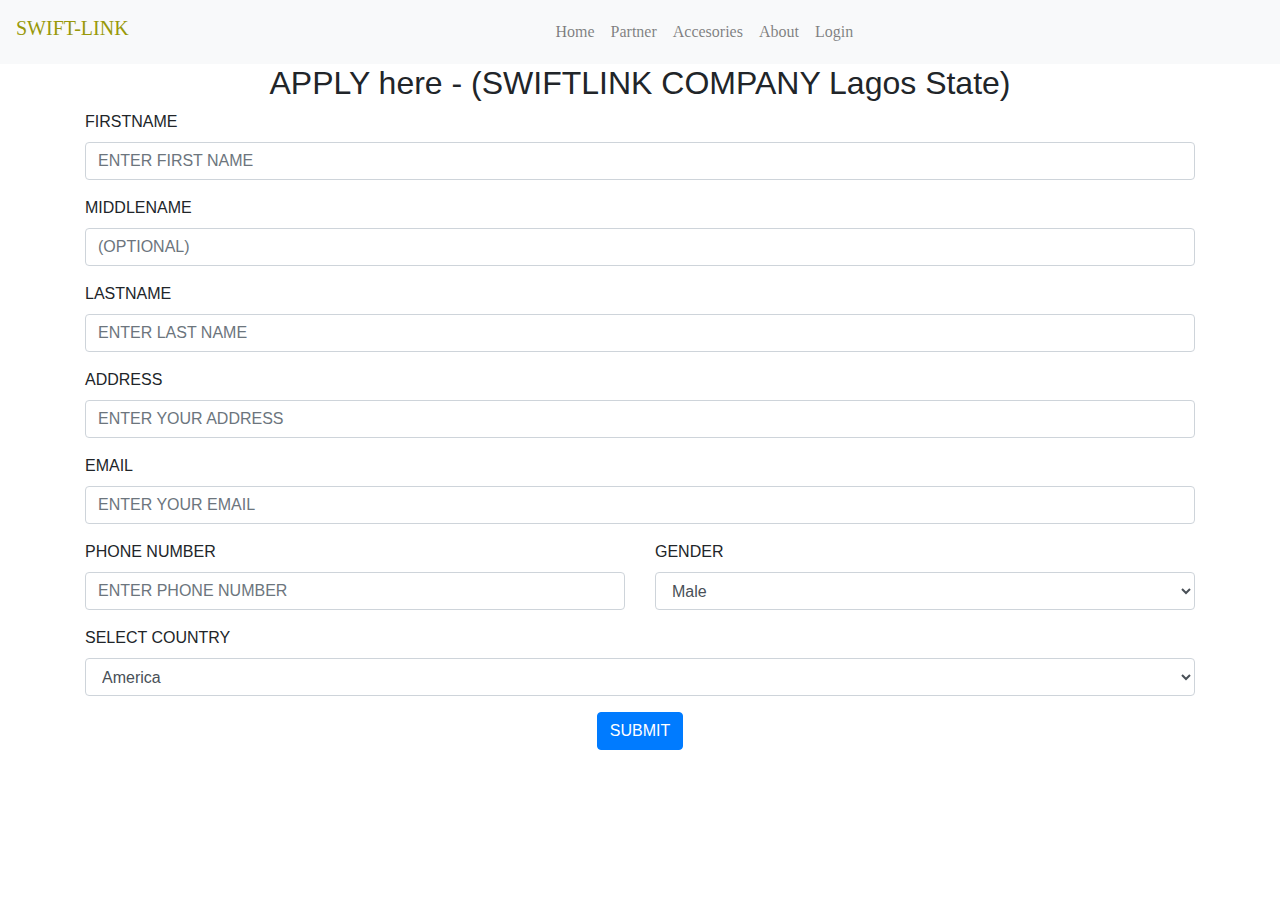
<file: partner3.html>
<!DOCTYPE html>
<html lang="en">
  <head>
    <meta charset="UTF-8" />
    <meta name="viewport" content="width=device-width, initial-scale=1.0" />
    <link
      rel="stylesheet"
      href="./assets/bootstrap-4.0.0-dist/css/bootstrap.min.css"
    />
    <title>PARTNERS</title>
  </head>

  <body>
    <nav class="navbar navbar-expand-md bg-light navbar-light bama1">
      <h3
        href=""
        class="navbar-brand"
        style="font-family: poppins; color: rgb(153, 153, 10)"
      >
        SWIFT<span class="sack">-LINK</span>
      </h3>

      <button
        class="navbar-toggler"
        type="button"
        data-toggle="collapse"
        data-target="#mylinks"
      >
        <span class="navbar-toggler-icon"></span>
      </button>

      <div id="mylinks" class="collapse navbar-collapse justify-content-center">
        <ul class="navbar-nav">
          <li class="nav-item bama">
            <a href="" class="nav-link" style="font-family: poppins">Home</a>
          </li>

          <li class="nav-item">
            <a href="partner.html" class="nav-link" style="font-family: poppins"
              >Partner</a
            >
          </li>

          <li class="nav-item">
            <a
              href="./accesories.html"
              class="nav-link"
              style="font-family: poppins"
              >Accesories</a
            >
          </li>

          <li class="nav-item">
            <a href="about.html" class="nav-link" style="font-family: poppins"
              >About</a
            >
          </li>

          <li class="nav-item">
            <a href="login.html" class="nav-link" style="font-family: poppins"
              >Login</a
            >
          </li>
        </ul>
      </div>
    </nav>

    <div class="container">
      <h2 class="text-center">APPLY here - (SWIFTLINK COMPANY Lagos State)</h2>

      <form action="" class="form myform">
        <div class="form-group">
          <label for="">FIRSTNAME</label>
          <input
            type="text"
            class="form-control"
            placeholder="ENTER FIRST NAME"
          />
        </div>

        <div class="form-group">
          <label for="">MIDDLENAME</label>
          <input type="text" class="form-control" placeholder="(OPTIONAL)" />
        </div>

        <div class="form-group">
          <label for="">LASTNAME</label>
          <input
            type="text"
            class="form-control"
            placeholder="ENTER LAST NAME"
          />
        </div>

        <div class="form-group">
          <label for="">ADDRESS</label>
          <input
            type="text"
            class="form-control"
            placeholder="ENTER YOUR ADDRESS"
          />
        </div>

        <div class="form-group">
          <label for="">EMAIL</label>
          <input
            type="text"
            class="form-control"
            placeholder="ENTER YOUR EMAIL"
          />
        </div>
        <div class="row">
          <div class="col-md-6">
            <div class="form-group">
              <label for="">PHONE NUMBER</label>
              <input
                type="text"
                class="form-control"
                placeholder="ENTER PHONE NUMBER"
              />
            </div>
          </div>

          <div class="col-md-6">
            <div class="form-group">
              <label for="">GENDER</label>
              <select name="" id="" class="form-control">
                <option value="">Male</option>
                <option value="">Female</option>
              </select>
            </div>
          </div>
        </div>
        <div class="form-group">
          <label for="">SELECT COUNTRY</label>
          <select name="" id="" class="form-control">
            <option value="">America</option>
            <option value="">Dubi</option>
            <option value="">Nigeria</option>
            <option value="">Russia</option>
          </select>
        </div>
        <div class="form-group text-center">
          <a href="" class="btn btn-primary">SUBMIT</a>
        </div>
      </form>
    </div>
    <script src="./assets/bootstrap-4.0.0-dist/js/jquery-3.6.4.min.js"></script>
    <script src="./assets/bootstrap-4.0.0-dist/js/bootstrap.min.js"></script>
  </body>
</html>
</file>
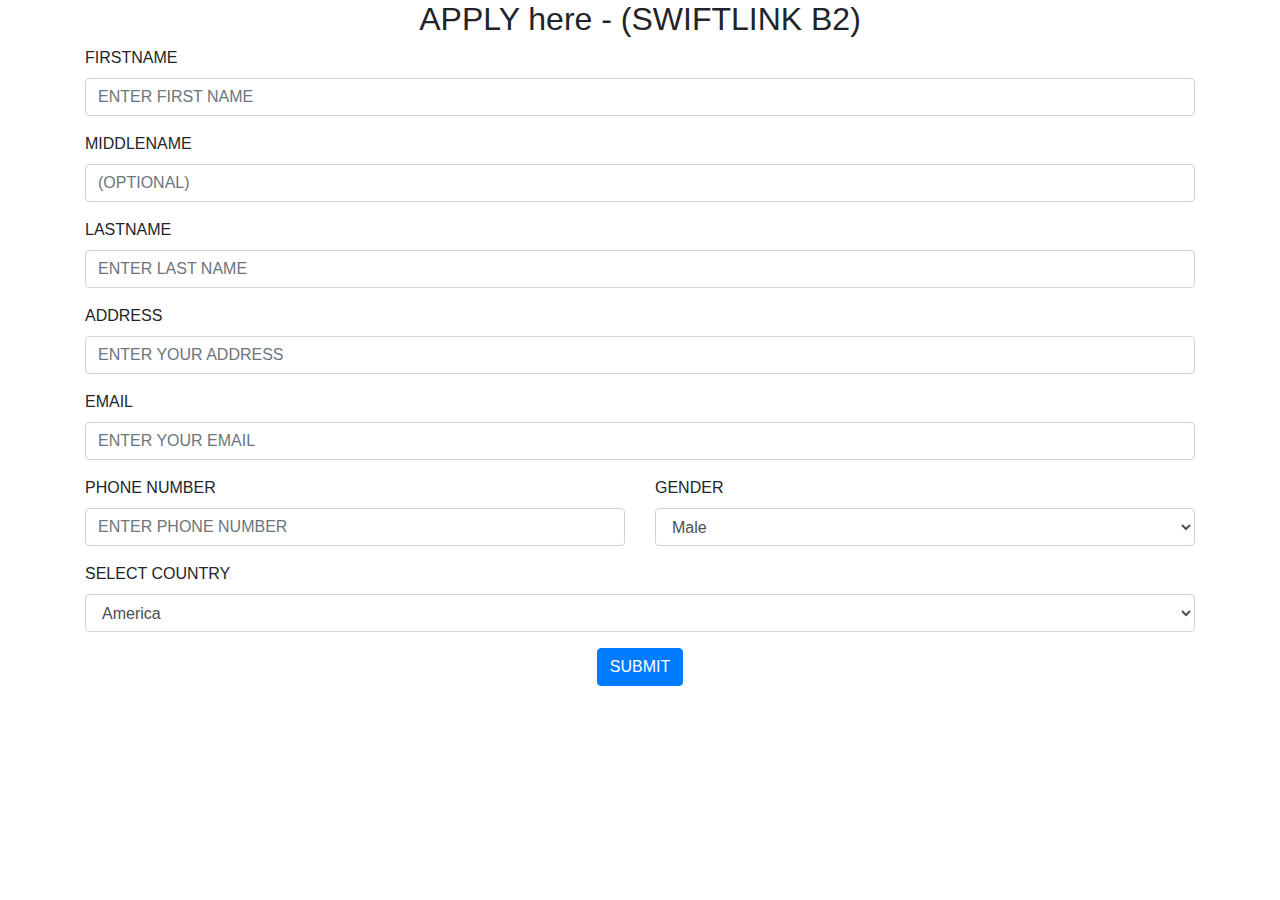
<file: partner4.html>
<!DOCTYPE html>
<html lang="en">

<head>
    <meta charset="UTF-8">
    <meta name="viewport" content="width=device-width, initial-scale=1.0">
    <link rel="stylesheet" href="./assets/bootstrap-4.0.0-dist/css/bootstrap.min.css">
    <title>PARTNERS</title>
</head>

<body>

    <div class="container">
        <h2 class="text-center">APPLY here - (SWIFTLINK B2)</h2>

        <form action="" class="form myform">
            <div class="form-group">
                <label for="">FIRSTNAME</label>
                <input type="text" class="form-control" placeholder="ENTER FIRST NAME">
            </div>

            <div class="form-group">
                <label for="">MIDDLENAME</label>
                <input type="text" class="form-control" placeholder="(OPTIONAL)">
            </div>

            <div class="form-group">
                <label for="">LASTNAME</label>
                <input type="text" class="form-control" placeholder="ENTER LAST NAME">
            </div>

            <div class="form-group">
                <label for="">ADDRESS</label>
                <input type="text" class="form-control" placeholder="ENTER YOUR ADDRESS">
            </div>

            <div class="form-group">
                <label for="">EMAIL</label>
                <input type="text" class="form-control" placeholder="ENTER YOUR EMAIL">
            </div>
            <div class="row">
                <div class="col-md-6">
                    <div class="form-group">
                        <label for="">PHONE NUMBER</label>
                        <input type="text" class="form-control" placeholder="ENTER PHONE NUMBER">
                    </div>
                </div>

                <div class="col-md-6">
                    <div class="form-group">
                        <label for="">GENDER</label>
                        <select name="" id="" class="form-control">
                            <option value="">Male</option>
                            <option value="">Female</option>
                        </select>
                    </div>
                </div>
            </div>
            <div class="form-group">
                <label for="">SELECT COUNTRY</label>
                <select name="" id="" class="form-control">
                    <option value="">America</option>
                    <option value="">Dubi</option>
                    <option value="">Nigeria</option>
                    <option value="">Russia</option>
                </select>
            </div>
            <div class="form-group text-center">
                <a href="" class="btn btn-primary">SUBMIT</a>
            </div>
        </form>
    </div>
    <script src="./assets/bootstrap-4.0.0-dist/js/jquery-3.6.4.min.js"></script>
    <script src="./assets/bootstrap-4.0.0-dist/js/bootstrap.min.js"></script>
    
</body>
</html>
</file>
<file: assets/css/index.css>
body {
  font-family: poppins;
  color: black;
}
.btn {
  text-decoration: none;
  border-radius: 50px;
  padding: 15px;
  width: 25vw;
  background-color: rgb(246, 213, 22);
  border: none;
  font-size: 1.1rem;
  transition: all 0.6s ease-in-out;
}
.btn:hover{
  background-color: rgb(4, 32, 2);
  color: ghostwhite;
  transform: scale(1.2);
  a{
    color: ghostwhite;
    text-decoration: none;
  }
}
.btn2 {
  text-decoration: none;
  border-radius: 15px;
  padding: 9px;
  background-color: rgb(246, 213, 22);
  border: none;
  font-size: 1.1rem;
  a{
    text-decoration: none;
  }
}

.bamaa {
  position: relative;
  top: 150px;
}

.ani {
  animation: up-down 2s ease-in-out infinite alternate-reverse both;
  height: 300px;
  position: relative;
  top: 170px;
}

.vim {
  display: flex;
  justify-content: space-around;
  background-image: linear-gradient(rgba(0, 0, 0, 0.246), rgba(0, 0, 0, 0.258)),
    url(../img/delivery1.jpg);
  background-repeat: no-repeat;
  background-size: cover;
  background-position: top;
  height: 75vh;
  color: ghostwhite;
}

@keyframes up-down {
  0% {
    transform: translateY(10px);
  }

  100% {
    transform: translateY(-10px);
  }
}

.sack {
  color: green;
}

.first {
  display: flex;
  flex-wrap: wrap;
  gap: 20px;
  align-items: center;
  justify-content: center;
}

.sloth img {
  height: 40vh;
}

.btn1 {
  text-decoration: none;
  border-radius: 30px;
  border: none;
  width: 20%;
  padding: 12px;
  color: white;
  background-color: black;
}

.home {
  margin-top: 5%;
  background-color: rgb(22, 36, 2);
}

.place {
  gap: 20px;
  height: 40vh;
}

.place div {
  padding: 0 6%;
}

.text2 {
  color: ghostwhite;
}

.fast {
  display: flex;
  justify-content: center;
  align-items: center;
  gap: 100px;
  margin-top: 5%;
}

.fast1 {
  display: flex;
  position: relative;
  justify-content: center;
  align-items: center;
  gap: 100px;
  margin-top: 5%;
}

.dot img {
  height: 30vh;
}

.dot1 img {
  height: 70vh;
  width: 100%;
}

.text1 {
  margin-bottom: 10%;
  text-align: center;
}

.sign {
  margin-top: 5%;
}

.hero {
  margin: 4% 0;
}

.mage img {
  height: 25vh;
  width: 100%;
}

.text img {
  height: 10vh;
}



.dunk {
  display: flex;
  gap: 400px;
  text-align: center;
  justify-content: center;
  align-items: center;
  margin-top: 1%;
}

.all {
  margin-top: 2%;
}

.txt {
  text-align: center;
}

.up {
  display: flex;
  justify-content: center;
  align-items: start;
  gap: 100px;
  margin-top: 5%;
}

.up img {
  height: 45vh;
}

.sign {
  margin-top: 0;
}

.text7 {
  font-family: Arial, Helvetica, sans-serif;
  text-align: start;
  color: ghostwhite;
  position: relative;
  margin-top: 3%;
}

.news {
  display: flex;
  flex-direction: column;
}

footer {
  width: 100vw;
  display: flex;
  gap: 100px;
  justify-content: center;
  margin-top: 5%;
  padding: 30px;
  background-color: rgb(4, 32, 2);
  color: ghostwhite;
}

.list ul {
  list-style: none;
}

.list ul li a {
  text-decoration: none;
  color: ghostwhite;
}

.btn > a {
  color: black;
}
.navbar {
  position: fixed;
  width: 100%;
  z-index: 1;
}


/* newly added */
.hold {
  display: flex;
  gap: 60px;
  justify-content: space-around;
  align-items: center;
  margin-top: 3%;
  background-color: rgb(22, 36, 2);
  color: ghostwhite;
  .mage{
    flex: 1;
    max-width: calc(33.33% - 10px);
    text-align: center;
  height: 69vh;
  h2{
    padding-bottom: 10px;
    padding-top: 5px;
  }
  p{
    height: 25vh;
    overflow-y: auto;

  }
  p:hover{
    border: 1px solid #ccc;
  }
  }
}
@media screen and (max-width: 360px){
  body{
    text-align: center;
  }
  div.up{
    display: flex;
    flex-direction: column;
  }
  section#delivery{
    display: block;
    text-align: center;
    padding: 20px;
    div{
      h1{
        margin-top: 30px;
      }
    }
  }
  div.text{
    width: 90%;
  }
  .btn{
    width: 40px;
    font-size: 1rem;
  }
  .btn:hover{
    transform: scale(1.05);
  }
  div#work{
    width: 98vw;
    padding:0;
  }
  .place{
    width: 98%;
    align-items: center;
  }
  div.hold{
    display: block;
     width: 100vw !important;
    p, h2{
      color: ghostwhite;
    }

    .mage{
      max-width: calc(100% - 10px);
      margin-bottom: 20px;
    }
  }
  footer{
    display: flex;

  }
  
}

@media screen and (max-width: 412px){
  body{
    text-align: center;
  }
  .text2{
    color: black;
  }
  div#work{
    width: 98vw;
    padding:0;
  }
  div.hold{
    display: block;
    align-items: center;
    .mage{
      width: 99vw;
    }
    p, h2{
      color: ghostwhite;
    }

    .mage{
      max-width: calc(100% - 10px);
      margin-bottom: 20px;
    }
  }
  footer{
    display: flex;

  }
  .place{
    width: 98%;
    align-items: center;
  }
  .up{
    display: block;
  }
}
@media screen and (min-width: 428px){
  /* .hold {
  display: flex;
  gap: 60px;
  justify-content: space-around;
  align-items: center;
  margin-top: 3%;
  background-color: rgb(22, 36, 2);
  color: ghostwhite;
  .mage{
    flex: 1;
    max-width: calc(33.33% - 10px);
    text-align: center;
  height: 69vh;
  h2{
    padding-bottom: 10px;
    padding-top: 5px;
  }
  p{
    height: 25vh;
    overflow-y: auto;

  }
  p:hover{
    border: 1px solid #ccc;
  }
  }
} */
}

@media screen and (max-width: 810px){
  body{
    text-align: center;
  }
  .text2{
    color: black;
  }
  div#work{
    width: 98vw;
    padding:0;
  }
  div.hold{
    display: block;
    align-items: center;
    .mage{
      width: 90vw;
      margin:auto;
    }
    p, h2{
      color: ghostwhite;
    }
    p{
      height: fit-content;
    }

    .mage{
      max-width: calc(100% - 10px);margin-bottom: 30px;
    }
  }
  footer{
    display: flex;

  }
  .place{
    width: 98%;
    align-items: center;
  }
  .up{
    display: block;
  }
}
@media (max-width: 992px) {

}

@media (max-width: 1024px) {
  .bamaa {
    position: relative;
    top: 80px;
    font-size: 1.1rem;
  }

  .vim {
    background-image: linear-gradient(
        rgba(0, 0, 0, 0.246),
        rgba(0, 0, 0, 0.258)
      ),
      url(../img/delivery1.jpg);
    background-repeat: no-repeat;
    background-size: cover;
    background-position: top;
    height: 85vh;
    color: ghostwhite;
    display: block;
  }

  .btn {
    text-decoration: none;
    border-radius: 50px;
    padding: 15px;
    width: 74vw;
    color: black;
    background-color: rgb(246, 213, 22);
    border: none;
    font-size: 1.1rem;
    a {
      color: black;
    }
  }

  div {
    overflow-x: hidden;
  }

  .text {
    position: relative;
    left: 7px;
    h1 {
      color: rgba(0, 0, 0, 0.872);
    }
  }

  .img-con img {
    height: 0vh;
  }

  .ani {
    animation: up-down 2s ease-in-out infinite alternate-reverse both;
    height: 300px;
    position: relative;
    top: 95px;
  }

  .place {
    display: flex;
    flex-direction: column;
    height: 40vh;
  }

  .play {
    display: none;
  }

  .fast {
    display: block;
    margin-top: 6%;
  }

  .fast1 {
    display: block;
    margin-top: 6%;
  }

  .dot {
    margin-top: 5%;
  }

  .dot1 {
    margin-top: 5%;
  }

  .dot img {
    width: 100%;
  }

  .hold {
    display: flex;
    flex-wrap: wrap;
  }

  .dunk {
    display: flex;
    gap: 40px;
    text-align: center;
    justify-content: center;
    align-items: center;
    margin-top: 3%;
  }

  .ogt {
    display: none;
  }

  .up {
    margin-top: 20%;
  }

  .btn2 {
    position: relative;
    left: 0%;
    text-decoration: none;
    border-radius: 15px;
    color: black;
    background-color: rgb(246, 213, 22);
    font-family: poppins;
    border: none;
    font-size: 1.1rem;
  }
  footer {
    display: flex;
    flex-direction: column;
    flex-wrap: wrap;
    gap: 100px;
    justify-content: center;
    margin-top: 5%;
    background-color: rgb(4, 32, 2);
    color: ghostwhite;
  }
}
</file>
<file: assets/css/accesories.css>
.sack{
    color: green;
}
.bama1{
  position: fixed;
  z-index: 10000;
  width: 100%;
  top: 0;
 
}
body{
    margin-top: 4%;
}
.text{
    font-family: poppins;
    text-align: center;
    margin-top: .7%;
    color: ghostwhite;
}

.cart ul li a{
    list-style: none;
    color: ghostwhite;
    font-family: poppins;
}

.cart ul li a:hover{
    color: yellow;
    text-decoration: none;
}
.btn a{
    color: black;
    font-family: poppins;

}
.cart ul{
list-style: none;
}
.cart{
    margin-top: 2%;
    background-color: rgba(75, 66, 6, 0.869);
    padding: 2%;

}
body{
    background-color: rgb(3, 26, 3);
}

.sly{
    display: flex;
    flex-wrap: wrap;
    gap: 20px;
}

.phone img{
    height: 30vh;
}

.text1{
    font-family: poppins;
    text-align: start;
    margin-top: .7%;
    color: black;
}

.prod{
    display: flex;
    gap: 15px;
    margin-top: 1.2%;
    flex-wrap: wrap;
    justify-content: center;
    align-items: center;
    font-family: poppins;
}


.btn{
    background-color: gold;
}
.phone{
      
        padding:1% 2%;
        background-color: white;
      
}

.text7 {
    font-family: Arial, Helvetica, sans-serif;
    text-align: start;
    color: ghostwhite;
    position: relative;
    margin-top: 3%;


}
.text2{
    font-family: poppins;
  text-align: center;
    margin-top: 3%;
    color: black;
}

.news {
    display: flex;
    flex-direction: column;
}
.text1{
    font-family: poppins;
}

footer {
    display: flex;
    gap: 100px;
    justify-content: center;
    margin-top: 5%;
    padding: 100px;
    background-color: rgb(4, 32, 2);
    color: ghostwhite;
}

.list ul {
    list-style: none;
}

.list ul li a {
    text-decoration: none;
    color: ghostwhite;
    font-family: poppins;
}

@media (max-width:992px){
        footer {
        display: flex;
        flex-direction: column;
        flex-wrap: wrap;
        gap: 100px;
        justify-content: center;
        margin-top: 5%;
        padding: 100px;
        background-color: rgb(9, 9, 9);
        color: ghostwhite;
    }

}
</file>
<file: assets/css/partner.css>
.bama1 {
    position: fixed;
    z-index: 1;
    width: 100%;
}

#showon {
  display: none;
}

.first {
  background: linear-gradient(rgba(18, 15, 15, 0.5), rgba(0, 0, 0, 0.5)),
    url("../img/IMG_1983.JPG");
  height: 400px;
  background-position: center;
  background-size: cover;
  background-repeat: no-repeat;
}

.second {
  background: linear-gradient(rgba(0, 0, 0, 0.5), rgba(0, 0, 0, 0.5)),
    url("../img/IMG_1984.JPG");
  height: 400px;
  background-position: center;
  background-size: cover;
  background-repeat: no-repeat;
}

.third {
  background: linear-gradient(rgba(0, 0, 0, 0.5), rgba(0, 0, 0, 0.5)),
    url("../img/IMG_1985.JPG");
  height: 400px;
  background-position: center;
  background-size: cover;
  background-repeat: no-repeat;
}

footer {
    width: 100vw;
    display: flex;
    gap: 100px;
    justify-content: center;
    margin-top: 5%;
    padding: 30px; 
    background-color: rgb(4, 32, 2);
    color: ghostwhite;
  }
  .container img{
    height: 20vh;

  }
  
  .list ul {
    list-style: none;
  }
  
  .list ul li a {
    text-decoration: none;
    color: ghostwhite;
  }

img {
  max-width: 100%;
  height: auto;
}

.carousel-caption {
  text-align: left;
  padding: 15px;
}

/* Responsive Styles */
@media (max-width: 1200px) {
  .first, .second, .third {
    height: 300px;
  }

  .carousel-caption p {
    font-size: 1.5em;
  }
}

@media (max-width: 992px) {
  .first, .second, .third {
    height: 250px;
  }

  .carousel-caption p {
    font-size: 1.3em;
  }

  .navbar-brand {
    font-size: 1.5em;
  }
}

@media (max-width: 768px) {
  .first, .second, .third {
    height: 200px;
  }

  .carousel-caption p {
    font-size: 1.1em;
  }

  .navbar-toggler {
    margin-right: 10px;
  }

  .navbar-nav {
    text-align: center;
  }

  .row.g-3 .col-md-3 {
    flex: 0 0 50%;
    max-width: 50%;
  }
  .one, .two, .three, .four{
    display: none;
  }
}

@media (max-width: 576px) {
  .carousel-caption p {
    font-size: 1em;
  }
.img-fluid{
  margin: auto;
  left: 20px;
}
  .carousel-control-prev,
  .carousel-control-next {
    display: none;
  }

  .row.g-3 .col-md-3 {
    flex: 0 0 100%;
    max-width: 100%;
  }

  h2 {
    font-size: 1.5em;
  }

  .text7 {
    text-align: center;
    margin: 10px 0;
  }

  .btn-primary {
    font-size: 0.9em;
    padding: 10px 15px;
  }
  .cent{
    display: flex;
    text-align: center;
    align-items: center;
    right: 300px;
  }
  .one, .two, .three, .four{
    display: none;
  }
  footer{
    display: block;
    text-align: center;
  }
  .place{
    width: 98%;
    align-items: center;
  }
  .up{
    display: block;
  }
  .list{
    margin-top: 20px;
  }
}
</file>
